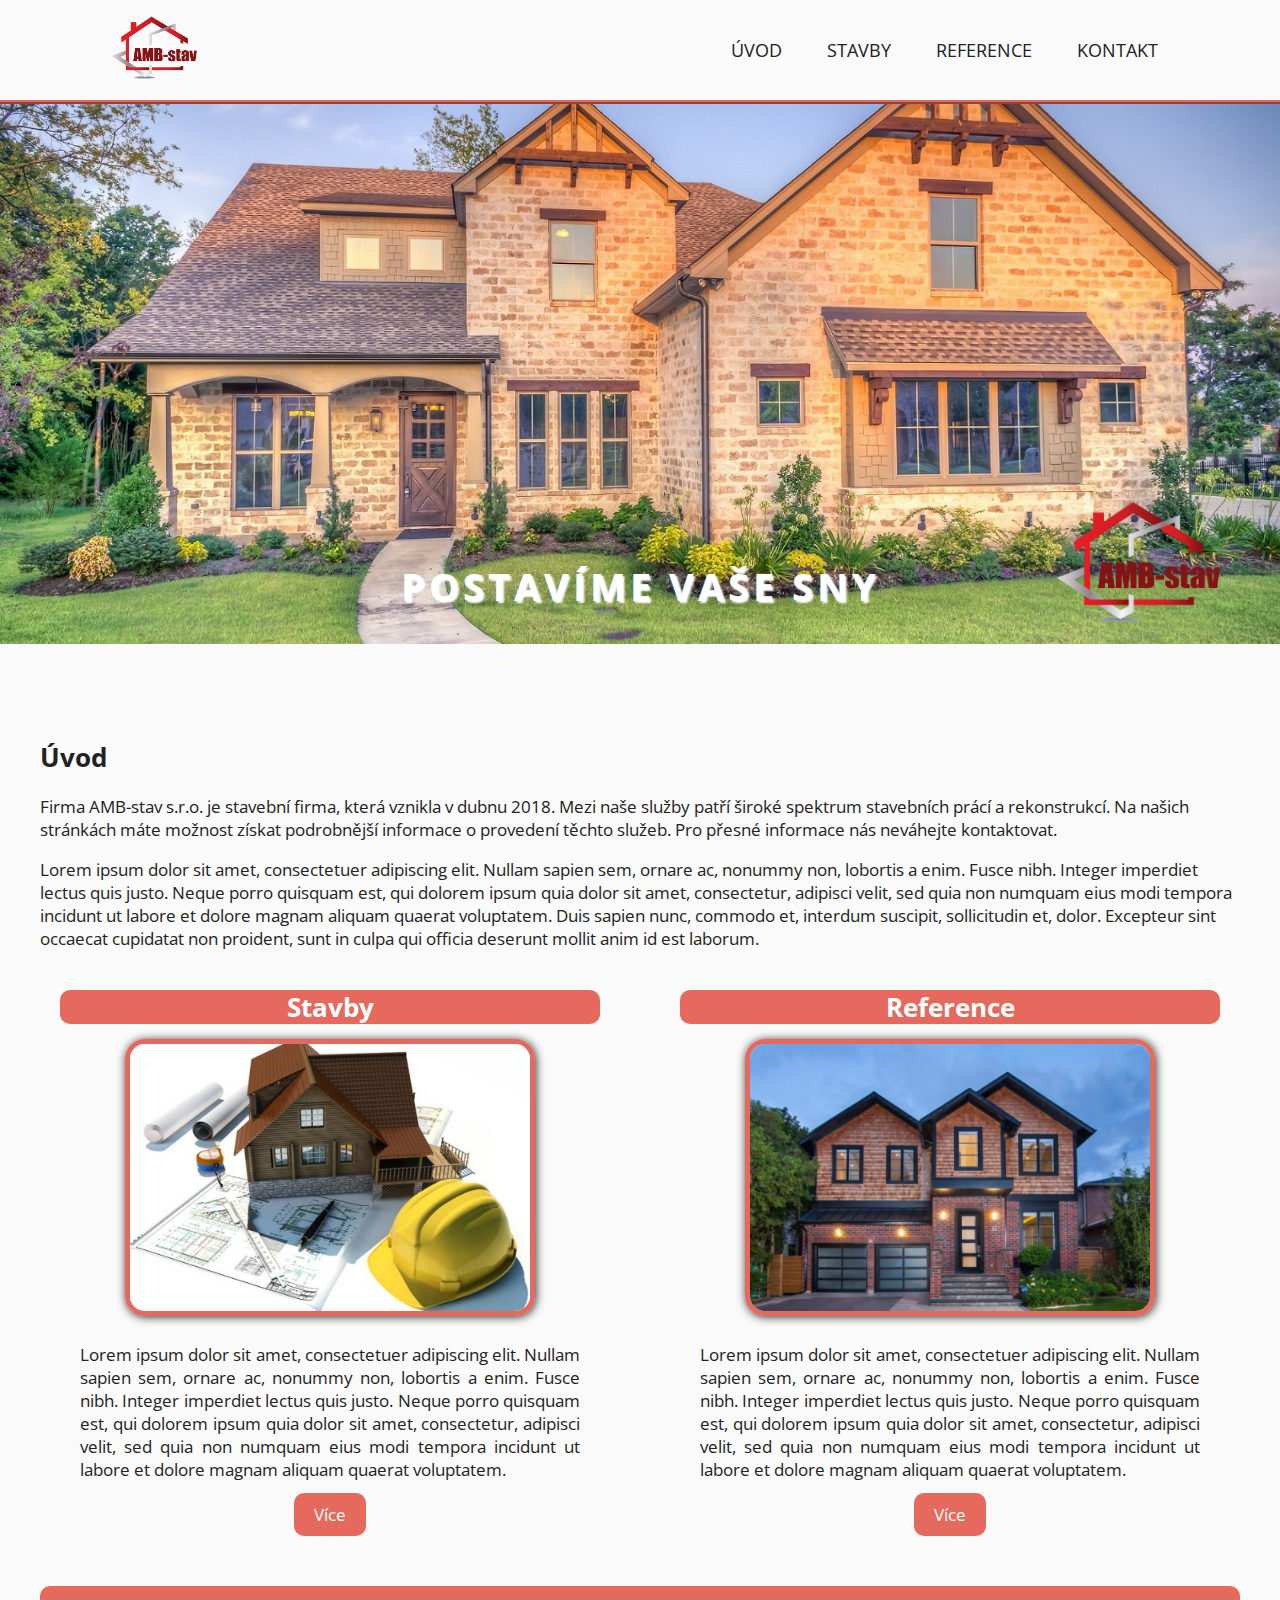
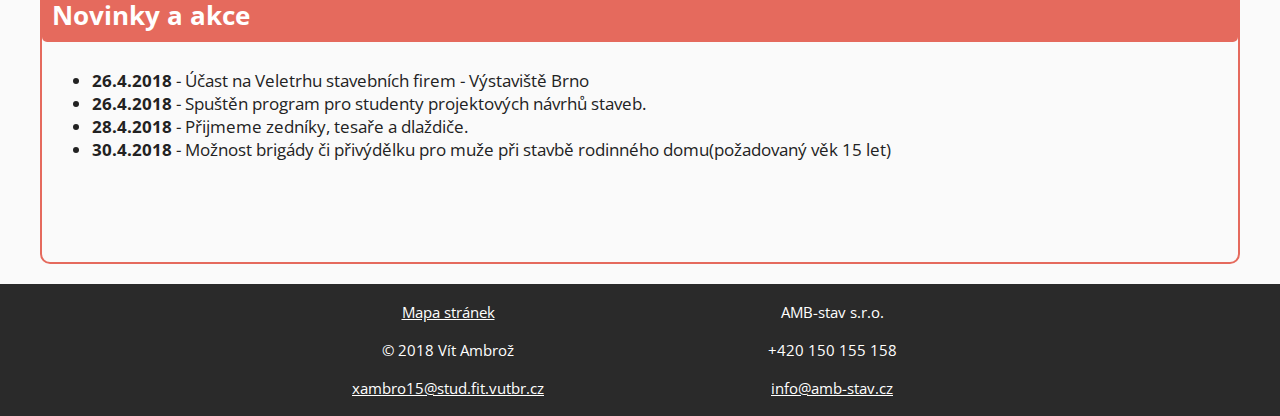
<file: proj2/index.html>
<!DOCTYPE html>
<html>
	<head>
		<meta charset="UTF-8">
		<meta name="description" content="Stavební firma AMB-stav s.r.o. Stavební a zednické práce.">
		<meta name="keywords" content="stavby, domy, byty, zahrady, rekonstrukce, AMB-stav">
		<meta name="author" content="Vít Ambrož">
		<link href="https://fonts.googleapis.com/css?family=Open+Sans" rel="stylesheet" type="text/css">
		<link rel="stylesheet" type="text/css" href="css/style.css">
		<script type="text/javascript" src="js/jquery-3.3.1.min.js"></script>
		<script type="text/javascript" src="js/main.js"></script>
		<title>AMB-stav | Úvod</title>
	</head>
	<body>
		<header>
			<a id="anchor-logo" href="http://www.stud.fit.vutbr.cz/~xambro15/index.html"><img id="header_logo" src="img/logo.png" alt="logo"></a>
			<nav>
				<ul>
					<li>
						<a href="index.html">ÚVOD</a>
					</li>
					<li class="dropdown">
						<a href="stavby.html">STAVBY</a>
						<div class="dropdown-content">
							<a href="stavby-domy.html">DOMY</a>
                            <a href="stavby-byty.html">BYTY</a>
                            <a href="stavby-zahrady.html">ZAHRADY</a>
						</div>
                    </li>
                    <li class="dropdown">
						<a href="reference.html">REFERENCE</a>
						<div class="dropdown-content">
                            <a href="reference-fotogalerie.html">FOTOGALERIE</a>
                            <a href="reference-sponzoring.html">SPONZORING</a>
						</div>
					</li>
					<li><a href="kontakt.html">KONTAKT</a></li>
				</ul>
			</nav>
		</header>
		<div id="image-header">
			<img id="home-image" src="img/header.jpg" alt="uvodni obrazek">
			<img id="home-logo" src="img/logo.png" alt="logo">
			<h2>POSTAVÍME VAŠE SNY</h2>
		</div>

		<div class="main">
			<h2>Úvod</h2>
			<p>Firma AMB-stav s.r.o. je stavební firma, která vznikla v dubnu 2018. Mezi naše služby patří široké spektrum stavebních prácí a rekonstrukcí. Na našich stránkách máte možnost získat podrobnější informace o provedení těchto služeb. Pro přesné informace nás neváhejte kontaktovat. </p>
			<p>Lorem ipsum dolor sit amet, consectetuer adipiscing elit. Nullam sapien sem, ornare ac, nonummy non, lobortis a enim. Fusce nibh. Integer imperdiet lectus quis justo. Neque porro quisquam est, qui dolorem ipsum quia dolor sit amet, consectetur, adipisci velit, sed quia non numquam eius modi tempora incidunt ut labore et dolore magnam aliquam quaerat voluptatem. Duis sapien nunc, commodo et, interdum suscipit, sollicitudin et, dolor. Excepteur sint occaecat cupidatat non proident, sunt in culpa qui officia deserunt mollit anim id est laborum. </p>
			
			<div class="home-main">
				<div class="home-block">
					<a href="stavby.html"><h2>Stavby</h2></a>
					<a href="stavby.html"><img src="img/stavby.jpg" alt="stavby"></a>
					<p>Lorem ipsum dolor sit amet, consectetuer adipiscing elit. Nullam sapien sem, ornare ac, nonummy non, lobortis a enim. Fusce nibh. Integer imperdiet lectus quis justo. Neque porro quisquam est, qui dolorem ipsum quia dolor sit amet, consectetur, adipisci velit, sed quia non numquam eius modi tempora incidunt ut labore et dolore magnam aliquam quaerat voluptatem.</p>
					<a href="stavby.html" class="button">Více</a>
				</div>
				<div class="space"></div>
				<div class="home-block">
					<a href="reference.html"><h2>Reference</h2></a>
					<a href="reference.html"><img src="img/reference.jpg" alt="reference"></a>
					<p>Lorem ipsum dolor sit amet, consectetuer adipiscing elit. Nullam sapien sem, ornare ac, nonummy non, lobortis a enim. Fusce nibh. Integer imperdiet lectus quis justo. Neque porro quisquam est, qui dolorem ipsum quia dolor sit amet, consectetur, adipisci velit, sed quia non numquam eius modi tempora incidunt ut labore et dolore magnam aliquam quaerat voluptatem.</p>
					<a href="reference.html" class="button">Více</a>
				</div>
			</div>
		
			<div id="news-box">
				<h2>Novinky a akce</h2>
				<div>
					<ul>
						<li><strong>26.4.2018</strong> - Účast na Veletrhu stavebních firem - Výstaviště Brno</li>
						<li><strong>26.4.2018</strong> - Spuštěn program pro studenty projektových návrhů staveb.</li>
						<li><strong>28.4.2018</strong> - Přijmeme zedníky, tesaře a dlaždiče.</li>
						<li><strong>30.4.2018</strong> - Možnost brigády či přivýdělku pro muže při stavbě rodinného domu(požadovaný věk 15 let)</li>
					</ul>
				</div>
			</div>
		</div>
		<footer>
			<div class="footer-container">
				<div class="footer-block">
					<p><a href="mapa.html">Mapa stránek</a></p>
					<p>&copy; 2018 Vít Ambrož</p>
					<p><a href="mailto:">xambro15@stud.fit.vutbr.cz</a></p>
				</div>
				<div class="footer-block">
					<p>AMB-stav s.r.o.</p>
					<p>+420 150 155 158</p>
					<p><a href="mailto:">info@amb-stav.cz</a></p>
				</div>
			</div>
		</footer>
	</body>
</html>
</file>
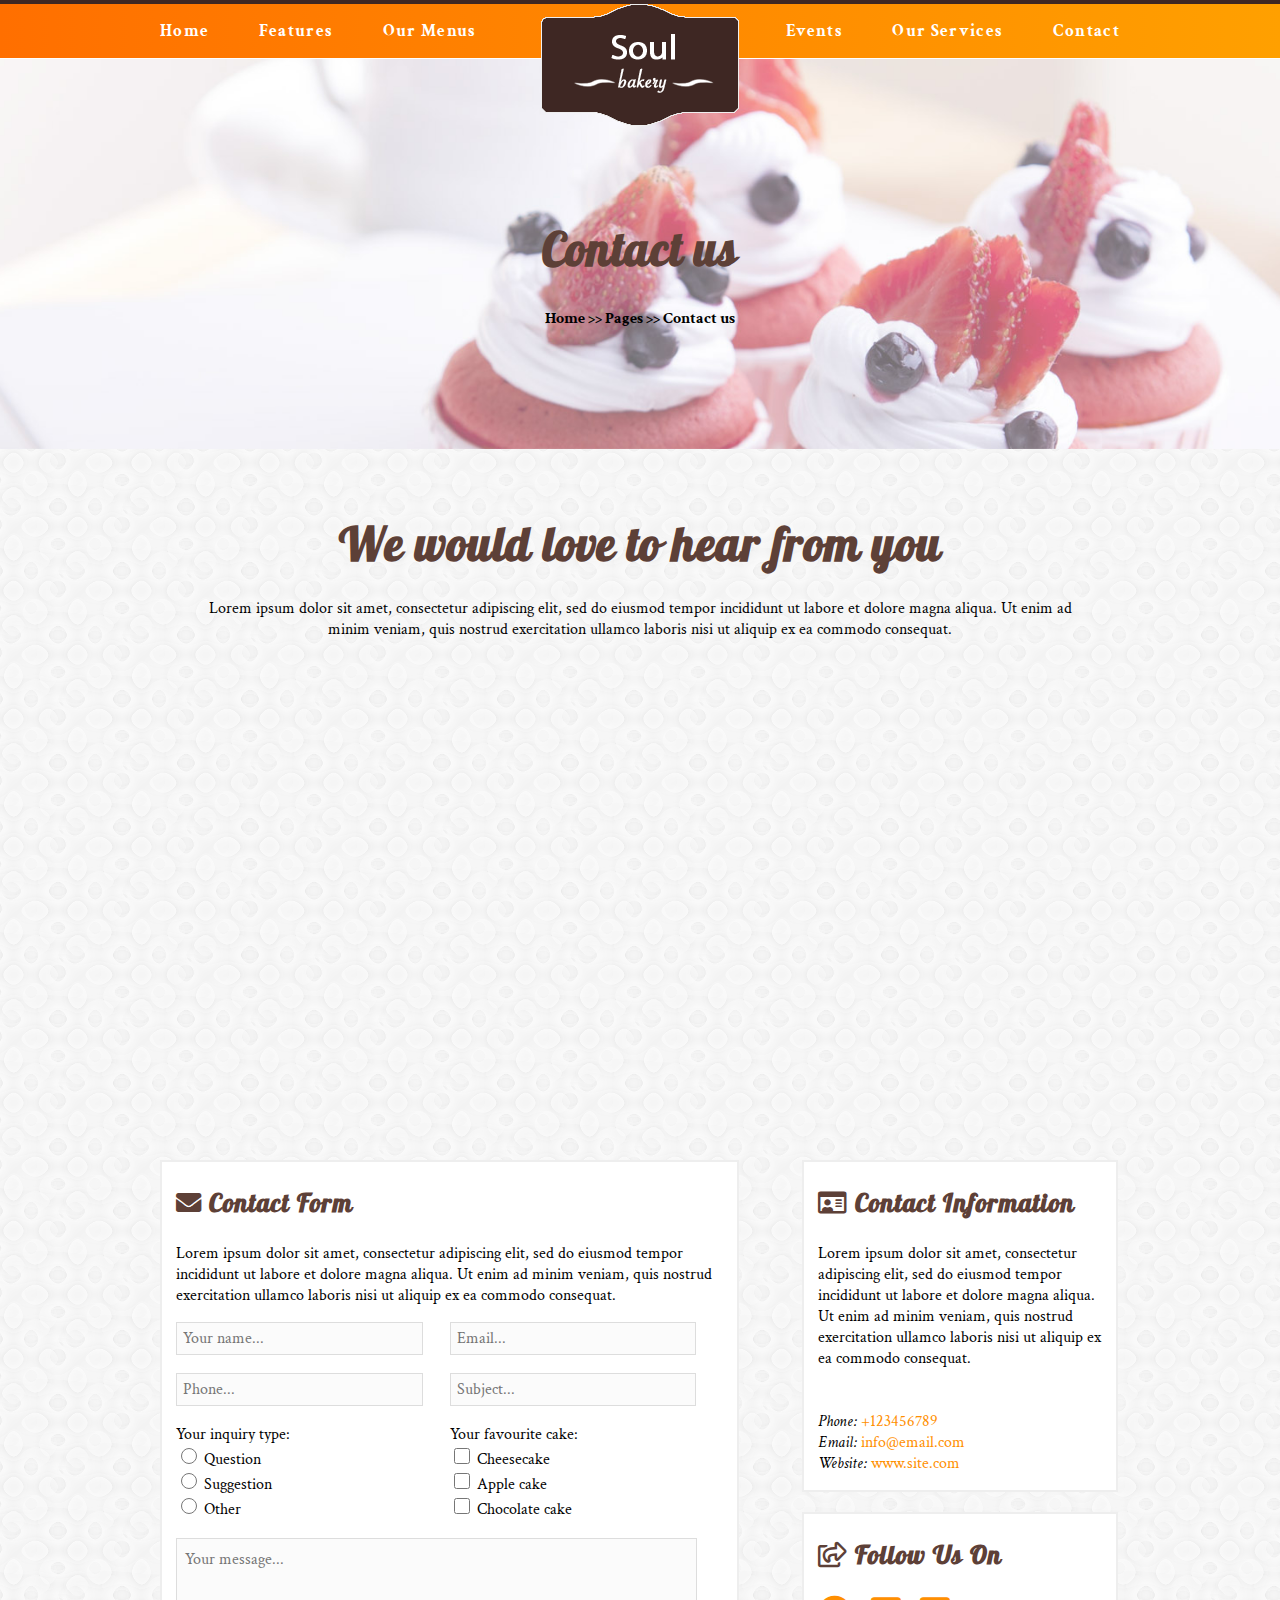
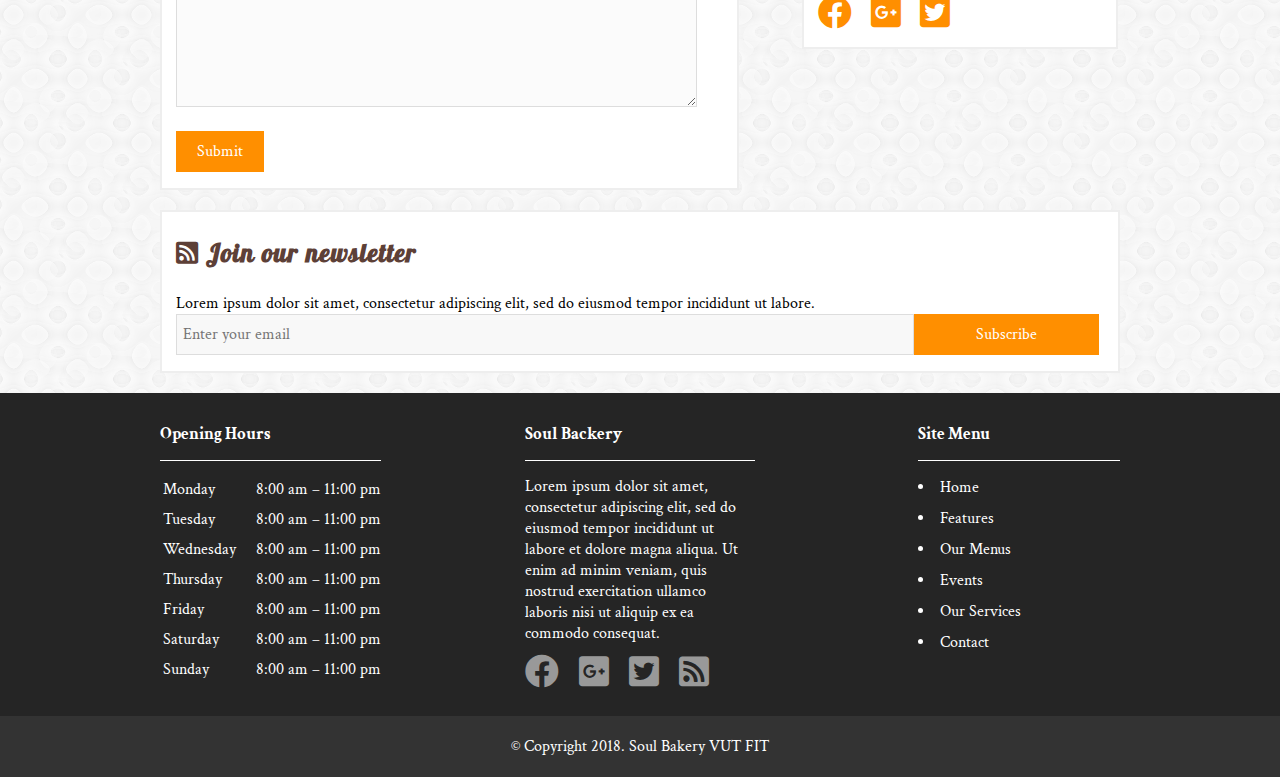
<file: proj1/itw1.html>
<!doctype html>
<html lang="en">
    <head>
        <meta charset="utf-8">
        <title>Soul Bakery</title>
        <!-- Stylovy predpis - projekt ITW1 -->
        <link rel="stylesheet" href="itw1.css">
        <!-- font-awesome pro ikony (třídy fas, far, fab, fa-*) -->
        <link href="https://use.fontawesome.com/releases/v5.0.8/css/all.css" rel="stylesheet">
		<!-- Použitý font 'Crimson Text' a 'Lobster' -->
        <link href="https://fonts.googleapis.com/css?family=Crimson+Text|Lobster" rel="stylesheet">
    </head>
    <body>
        <header>
            <nav id="navbar">
                <div class="menu">
                    <h1 class="logo"><a href="itw1.html"><span>Soul Bakery</span></a></h1>
                    <div class="menu-left">
                    	<ul> 
	                    	<li><a href="#">Home</a></li>
		                    <li><a href="#">Features</a></li>
		                    <li><a href="#">Our Menus</a></li>
						</ul>
                    </div>
                    <div class="menu-right">
                    	<ul> 
	                    	<li><a href="#">Events</a></li>
		                    <li><a href="#">Our Services</a></li>
		                    <li><a href="#">Contact</a></li>
		                </ul>
                    </div> 
                </div>
            </nav>
            <section id="page-title">
                <h1>Contact us</h1>
                <p class="breadcrumb">
                    Home >> Pages >> Contact us
                </p>
            </section>
        </header>
        <div id="main">
            <div class="main-text row">
                <h1>We would love to hear from you</h1>
                <p>Lorem ipsum dolor sit amet, consectetur adipiscing elit, sed do eiusmod tempor incididunt ut labore et dolore magna aliqua. Ut enim ad minim veniam, quis nostrud exercitation ullamco laboris nisi ut aliquip ex ea commodo consequat.</p>
            </div>
            <div class="main-map row">
                <iframe src="https://www.google.com/maps/embed?pb=!1m18!1m12!1m3!1d2605.6299855086822!2d16.594932815687446!3d49.22654397932527!2m3!1f0!2f0!3f0!3m2!1i1024!2i768!4f13.1!3m3!1m2!1s0x0%3A0xbfcf161b01a48b0d!2zVnlzb2vDqSB1xI1lbsOtIHRlY2huaWNrw6kgQnJubyAtIEZha3VsdGEgaW5mb3JtYcSNbsOtY2ggdGVjaG5vbG9nacOt!5e0!3m2!1scs!2scz!4v1520419475516" frameborder="0" style="border:0; width: 100%; height: 450px" allowfullscreen></iframe>
            </div>
            <div class="contacts row">
                <div class="form box">
                    <h2><i class="fas fa-envelope"></i> Contact Form</h2>
                    <p>Lorem ipsum dolor sit amet, consectetur adipiscing elit, sed do eiusmod tempor incididunt ut labore et dolore magna aliqua. Ut enim ad minim veniam, quis nostrud exercitation ullamco laboris nisi ut aliquip ex ea commodo consequat.</p>
                    <div class="row">
                        <div class="left">
                            <input type="text" placeholder="Your name..." name="">
                        </div>
                        <div class="right">
                            <input type="email" placeholder="Email..." name="">
                        </div>
                    </div>
                    <div class="row">
                        <div class="left">
                            <input type="text" placeholder="Phone..." name="">
                        </div>
                        <div class="right">
                            <input type="email" placeholder="Subject..." name="">
                        </div>
                    </div>
                    <div class="row">
                        <div class="left">
                            <label>Your inquiry type:<br>
                                <input type="radio" name="type" value="question"> Question<br>
                                <input type="radio" name="type" value="suggestion"> Suggestion<br>
                                <input type="radio" name="type" value="other"> Other
                            </label>
                        </div>
                        <div class="right">
                            <label>Your favourite cake:<br>
                                <input type="checkbox" name="cake" value="chese"> Cheesecake<br>
                                <input type="checkbox" name="cake" value="apple"> Apple cake<br>
                                <input type="checkbox" name="cake" value="chocolate"> Chocolate cake
                            </label>
                        </div>
                    </div>
                    <div class="row">
                        <textarea rows="7" class="textarea" placeholder="Your message..." name=""></textarea>
                    </div>
                    <div class="row bottom-row">
                        <button class="submit" type="submit">Submit</button>
                    </div>
                </div>
                <div class="info">
                    <div class="box">
                        <h2><i class="far fa-id-card"></i> Contact Information</h2>
                        <p>Lorem ipsum dolor sit amet, consectetur adipiscing elit, sed do eiusmod tempor incididunt ut labore et dolore magna aliqua. Ut enim ad minim veniam, quis nostrud exercitation ullamco laboris nisi ut aliquip ex ea commodo consequat.</p>
                        <br></br>
                        <p>
                            <i>Phone:</i> <a href="tel: +123456789">+123456789</a><br>
                            <i>Email:</i> <a href="mailto: info@email.com">info@email.com</a><br>
                            <i>Website:</i> <a target="_blank" href="http://www.site.com">www.site.com</a><br>
                        </p>
                    </div>
                    <div class="box">
                        <h2><i class="far fa-share-square"></i> Follow Us On</h2>
                        <div class="sidebar-social social">
                            <a href="#"><i class="fab fa-facebook"></i></a>
                            <a href="#"><i class="fab fa-google-plus-square"></i></a>
                            <a href="#"><i class="fab fa-twitter-square"></i></a>
                        </div>
                    </div>
                </div>
            </div>
            <div class="newsletter box row">
                <h2><i class="fas fa-rss-square"></i> Join our newsletter</h2>
                <p>Lorem ipsum dolor sit amet, consectetur adipiscing elit, sed do eiusmod tempor incididunt ut labore.</p>
                <p>
                    <input type="text" placeholder="Enter your email" name="">
                    <button class="submit">Subscribe</button>
                </p>
            </div>
        </div>
        <footer id="footer">
            <div class="main">
                <div class="hours">
                	<div class="inner">
	                    <div class="footer-title">
	                        Opening Hours
	                    </div>
	                    <div class="footer-content">
	                        <table>
	                            <tr>
	                                <td>Monday</td><td>8:00 am &ndash; 11:00 pm</td>
	                            </tr>
	                            <tr>
	                                <td>Tuesday</td><td>8:00 am &ndash; 11:00 pm</td>
	                            </tr>
	                            <tr>
	                                <td>Wednesday</td><td>8:00 am &ndash; 11:00 pm</td>
	                            </tr>
	                            <tr>
	                                <td>Thursday</td><td>8:00 am &ndash; 11:00 pm</td>
	                            </tr>
	                            <tr>
	                                <td>Friday</td><td>8:00 am &ndash; 11:00 pm</td>
	                            </tr>
	                            <tr>
	                                <td>Saturday</td><td>8:00 am &ndash; 11:00 pm</td>
	                            </tr>
	                            <tr>
	                                <td>Sunday</td><td>8:00 am &ndash; 11:00 pm</td>
	                            </tr>
	                        </table>
	                    </div>
                	</div>
                </div>
                <div class="about">
                	<div class="inner">
                        <div class="footer-title">
                            Soul Backery
                        </div>
                        <div class="footer-content">
                            <p>Lorem ipsum dolor sit amet, consectetur adipiscing elit, sed do eiusmod tempor incididunt ut labore et dolore magna aliqua. Ut enim ad minim veniam, quis nostrud exercitation ullamco laboris nisi ut aliquip ex ea commodo consequat.</p>
                            <p class="social">
                                <i class="fab fa-facebook"></i>
                                <i class="fab fa-google-plus-square"></i>
                                <i class="fab fa-twitter-square"></i>
                                <i class="fas fa-rss-square"></i>
                            </p>
                        </div>
                	</div>
                </div>
                <div class="menu">
                	<div class="inner">
                		<div class="footer-title">
	                        Site Menu
	                    </div>
	                    <div class="footer-content">
	                        <ul>
	                            <li><a href="#">Home</a></li>
	                            <li><a href="#">Features</a></li>
	                            <li><a href="#">Our Menus</a></li>
	                            <li><a href="#">Events</a></li>
	                            <li><a href="#">Our Services</a></li>
	                            <li><a href="#">Contact</a></li>
	                        </ul>
	                    </div>
                	</div>
                    
                </div>
            </div>
	        <div id="copyright">
                <p>&copy; Copyright 2018. Soul Bakery VUT FIT</p>
	        </div>
        </footer>
    </body>
</html>
</file>
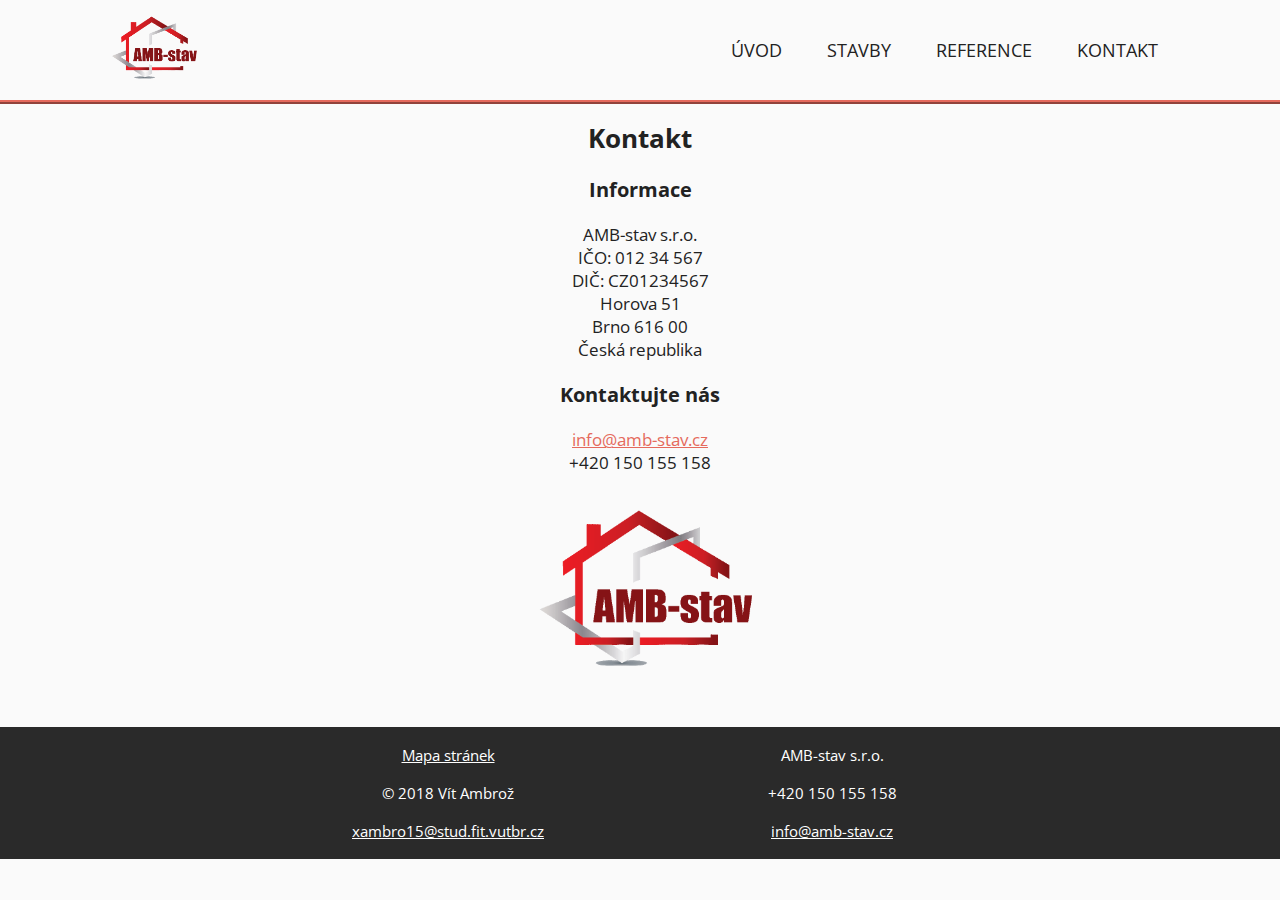
<file: proj2/kontakt.html>
<!DOCTYPE html>
<html>
    <head>
        <meta charset="UTF-8">
        <meta name="description" content="Stavební firma AMB-stav s.r.o. Stavební a zednické práce.">
        <meta name="keywords" content="stavby, domy, byty, zahrady, rekonstrukce, AMB-stav">
        <meta name="author" content="Vít Ambrož">
        <link href="https://fonts.googleapis.com/css?family=Open+Sans" rel="stylesheet" type="text/css">
        <link rel="stylesheet" type="text/css" href="css/style.css">
        <script type="text/javascript" src="js/jquery-3.3.1.min.js"></script>
        <script type="text/javascript" src="js/main.js"></script>
        <title>AMB-stav | Kontakt</title>
    </head>
    <body>
        <header>
            <a id="anchor-logo" href="http://www.stud.fit.vutbr.cz/~xambro15/index.html"><img id="header_logo" src="img/logo.png" alt="logo"></a>
            <nav>
                <ul>
                    <li>
                        <a href="index.html">ÚVOD</a>
                    </li>
                    <li class="dropdown">
                        <a href="stavby.html">STAVBY</a>
                        <div class="dropdown-content">
                            <a href="stavby-domy.html">DOMY</a>
                            <a href="stavby-byty.html">BYTY</a>
                            <a href="stavby-zahrady.html">ZAHRADY</a>
                        </div>
                    </li>
                    <li class="dropdown">
                        <a href="reference.html">REFERENCE</a>
                        <div class="dropdown-content">
                            <a href="reference-fotogalerie.html">FOTOGALERIE</a>
                            <a href="reference-sponzoring.html">SPONZORING</a>
                        </div>
                    </li>
                    <li><a href="kontakt.html">KONTAKT</a></li>
                </ul>
            </nav>
        </header>
		<div class="main main-top contact">

			<h2>Kontakt</h2>

			<h3>Informace</h3>
			<div>
                AMB-stav s.r.o.<br>
                IČO: 012 34 567<br>
                DIČ: CZ01234567<br>
                Horova 51<br>
                Brno 616 00<br>
                Česká republika
            </div>
			
            <h3>Kontaktujte nás</h3>
            <div>
				<a id="contact-email" href="mailto:">info@amb-stav.cz</a><br> 
				+420 150 155 158<br>
            </div>
            <img id="contact-logo" src="img/logo.png" alt="logo">

        </div>
		<footer>
            <div class="footer-container">
                <div class="footer-block">
                    <p><a href="mapa.html">Mapa stránek</a></p>
                    <p>&copy; 2018 Vít Ambrož</p>
                    <p><a href="mailto:">xambro15@stud.fit.vutbr.cz</a></p>
                </div>
                <div class="footer-block">
                    <p>AMB-stav s.r.o.</p>
                    <p>+420 150 155 158</p>
                    <p><a href="mailto:">info@amb-stav.cz</a></p>
                </div>
            </div>
        </footer>
    </body>
</html>
</file>
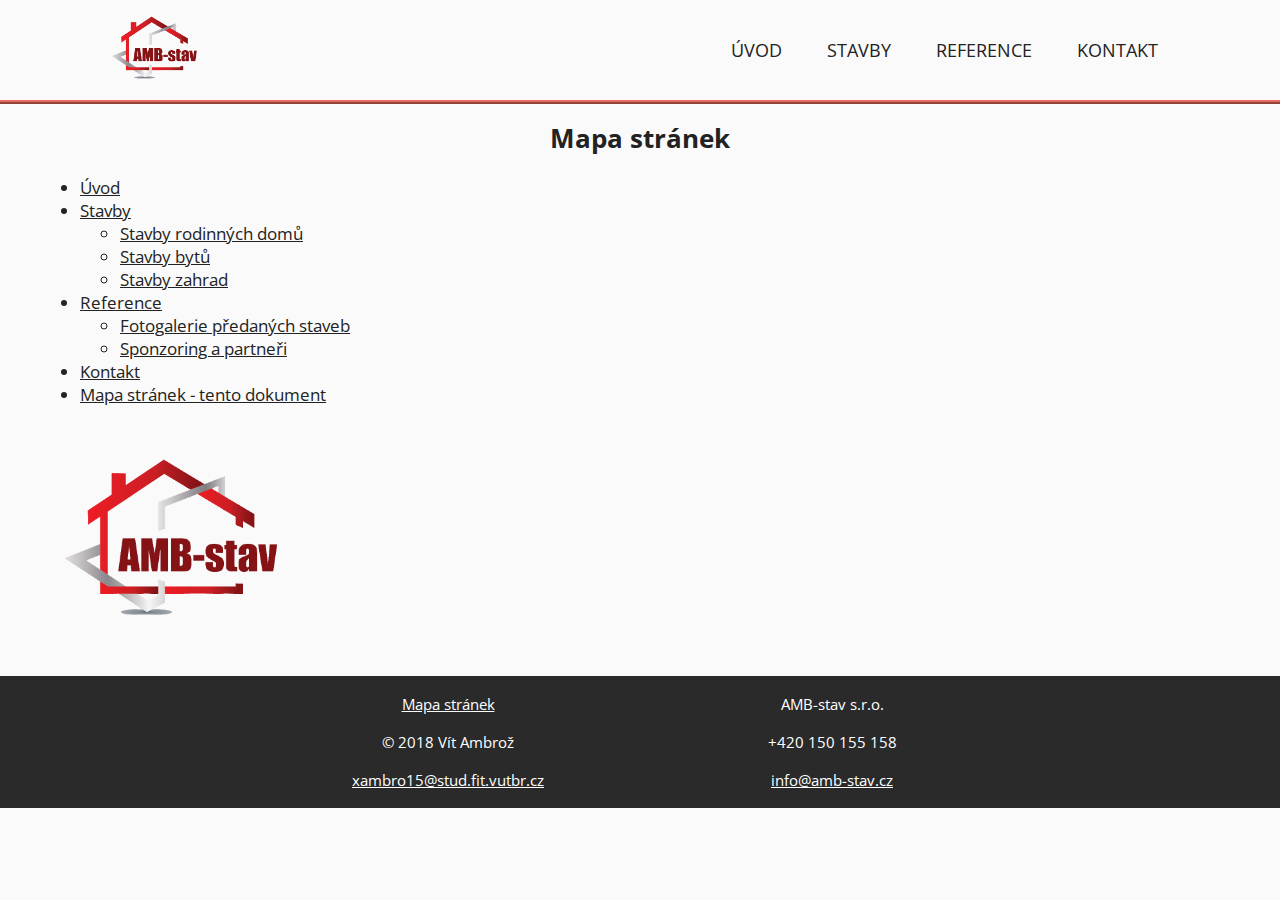
<file: proj2/mapa.html>
<!DOCTYPE html>
<html>
    <head>
        <meta charset="UTF-8">
        <meta name="description" content="Stavební firma AMB-stav s.r.o. Stavební a zednické práce.">
        <meta name="keywords" content="stavby, domy, byty, zahrady, rekonstrukce, AMB-stav">
        <meta name="author" content="Vít Ambrož">
        <link href="https://fonts.googleapis.com/css?family=Open+Sans" rel="stylesheet" type="text/css">
        <link rel="stylesheet" type="text/css" href="css/style.css">
        <script type="text/javascript" src="js/jquery-3.3.1.min.js"></script>
        <script type="text/javascript" src="js/main.js"></script>
        <title>AMB-stav | Mapa</title>
    </head>
    <body>
        <header>
            <a id="anchor-logo" href="http://www.stud.fit.vutbr.cz/~xambro15/index.html"><img id="header_logo" src="img/logo.png" alt="logo"></a>
            <nav>
                <ul>
                    <li>
                        <a href="index.html">ÚVOD</a>
                    </li>
                    <li class="dropdown">
                        <a href="stavby.html">STAVBY</a>
                        <div class="dropdown-content">
                            <a href="stavby-domy.html">DOMY</a>
                            <a href="stavby-byty.html">BYTY</a>
                            <a href="stavby-zahrady.html">ZAHRADY</a>
                        </div>
                    </li>
                    <li class="dropdown">
                        <a href="reference.html">REFERENCE</a>
                        <div class="dropdown-content">
                            <a href="reference-fotogalerie.html">FOTOGALERIE</a>
                            <a href="reference-sponzoring.html">SPONZORING</a>
                        </div>
                    </li>
                    <li><a href="kontakt.html">KONTAKT</a></li>
                </ul>
            </nav>
        </header>
		<div id="map" class="main main-top">
			<h2>Mapa stránek</h2>
			<ul>
				<li><a href="index.html">Úvod</a></li>
				<li>
					<a href="stavby.html">Stavby</a>
					<ul>
						<li><a href="stavby-domy.html">Stavby rodinných domů</a></li>
                        <li><a href="stavby-byty.html">Stavby bytů</a></li>
                        <li><a href="stavby-zahrady.html">Stavby zahrad</a></li>
					</ul>
				</li>
				<li>
					<a href="reference.html">Reference</a>
					<ul>
						<li><a href="reference-fotogalerie.html">Fotogalerie předaných staveb</a></li>
						<li><a href="reference-sponzoring.html">Sponzoring a partneři</a></li>
					</ul>
				</li>
				<li><a href="kontakt.html">Kontakt</a></li>
				<li><a href="mapa.html">Mapa stránek - tento dokument</a></li>
            </ul>
            <img id="contact-logo" src="img/logo.png" alt="logo">
        </div>

		<footer>
            <div class="footer-container">
                <div class="footer-block">
                    <p><a href="mapa.html">Mapa stránek</a></p>
                    <p>&copy; 2018 Vít Ambrož</p>
                    <p><a href="mailto:">xambro15@stud.fit.vutbr.cz</a></p>
                </div>
                <div class="footer-block">
                    <p>AMB-stav s.r.o.</p>
                    <p>+420 150 155 158</p>
                    <p><a href="mailto:">info@amb-stav.cz</a></p>
                </div>
            </div>
        </footer>
    </body>
</html>
</file>
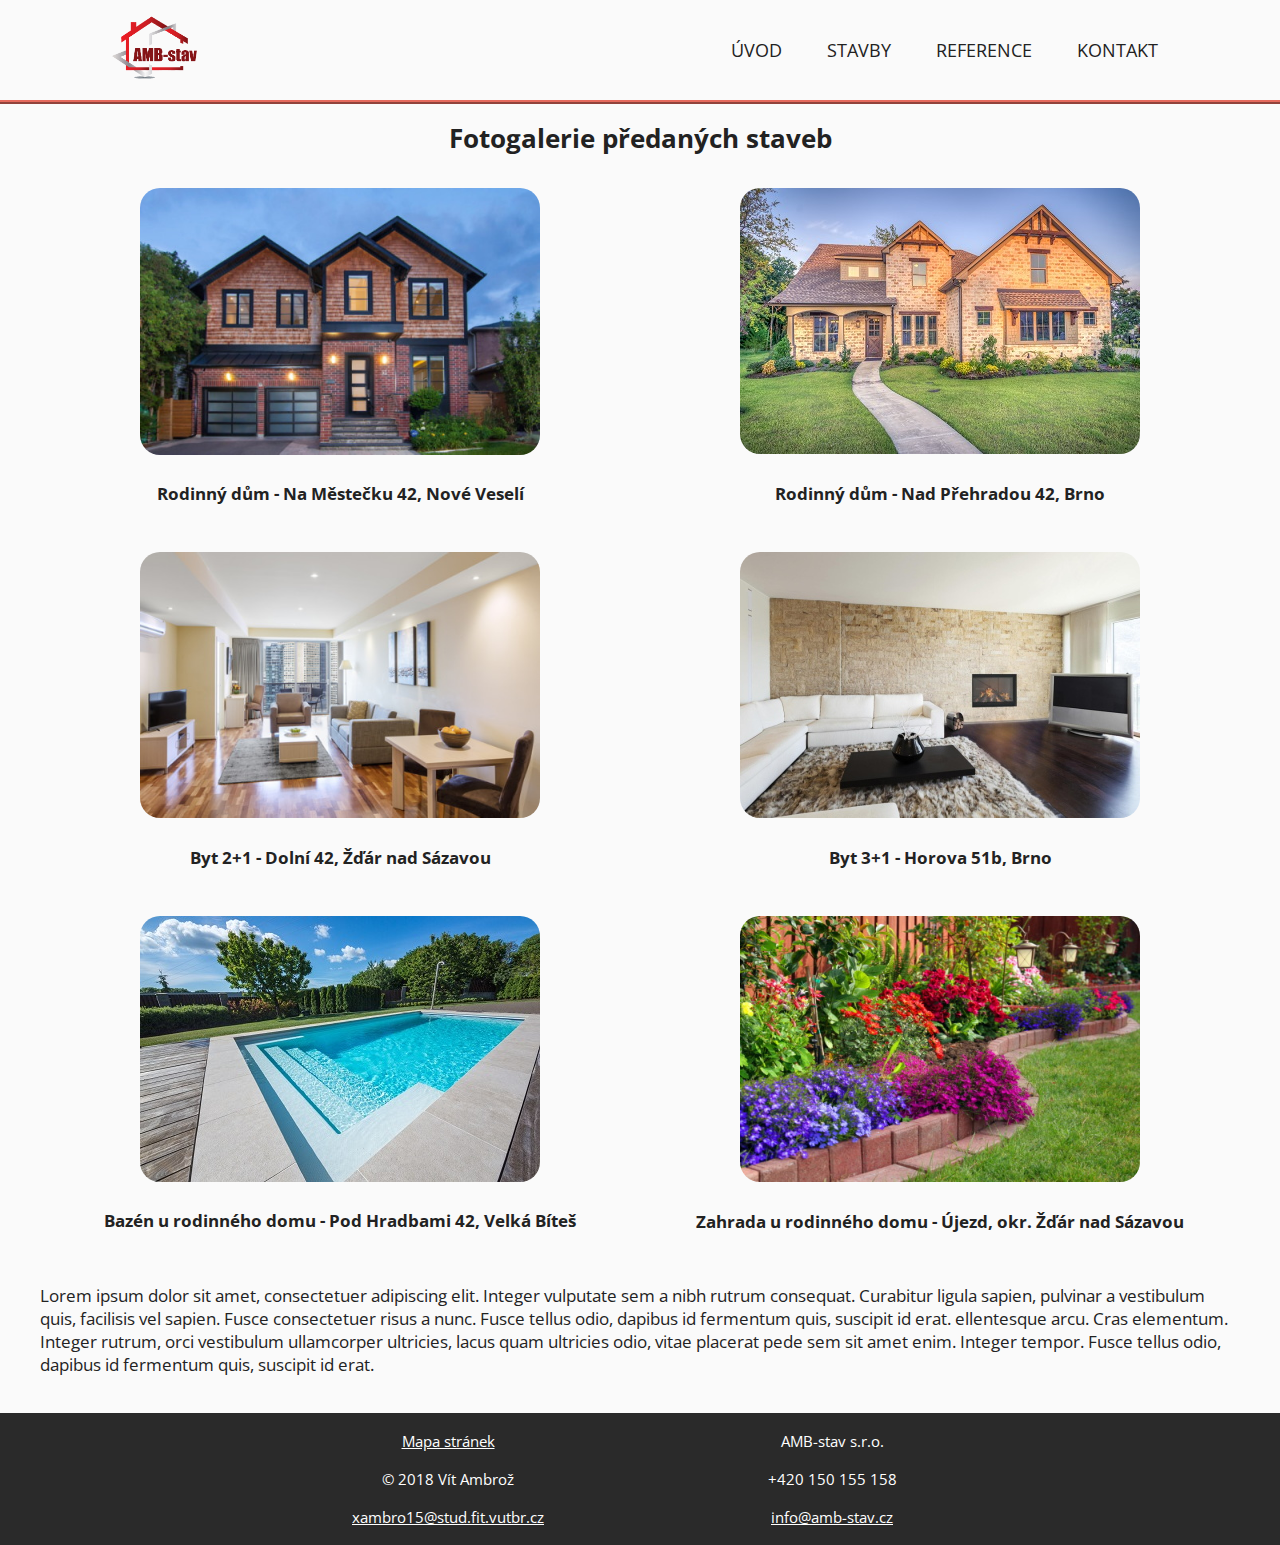
<file: proj2/reference-fotogalerie.html>
<!DOCTYPE html>
<html>
    <head>
        <meta charset="UTF-8">
        <meta name="description" content="Stavební firma AMB-stav s.r.o. Stavební a zednické práce.">
        <meta name="keywords" content="stavby, domy, byty, zahrady, rekonstrukce, AMB-stav">
        <meta name="author" content="Vít Ambrož">
        <link href="https://fonts.googleapis.com/css?family=Open+Sans" rel="stylesheet" type="text/css">
        <link rel="stylesheet" type="text/css" href="css/style.css">
        <script type="text/javascript" src="js/jquery-3.3.1.min.js"></script>
        <script type="text/javascript" src="js/main.js"></script>
        <title>AMB-stav | Fotogalerie</title>
    </head>
    <body>
        <header>
            <a id="anchor-logo" href="http://www.stud.fit.vutbr.cz/~xambro15/index.html"><img id="header_logo" src="img/logo.png" alt="logo"></a>
            <nav>
                <ul>
                    <li>
                        <a href="index.html">ÚVOD</a>
                    </li>
                    <li class="dropdown">
                        <a href="stavby.html">STAVBY</a>
                        <div class="dropdown-content">
                            <a href="stavby-domy.html">DOMY</a>
                            <a href="stavby-byty.html">BYTY</a>
                            <a href="stavby-zahrady.html">ZAHRADY</a>
                        </div>
                    </li>
                    <li class="dropdown">
                        <a href="reference.html">REFERENCE</a>
                        <div class="dropdown-content">
                            <a href="reference-fotogalerie.html">FOTOGALERIE</a>
                            <a href="reference-sponzoring.html">SPONZORING</a>
                        </div>
                    </li>
                    <li><a href="kontakt.html">KONTAKT</a></li>
                </ul>
            </nav>
        </header>

		<div class="main main-top">
			<h2>Fotogalerie předaných staveb</h2>
            <div class="general-section">
                <div class="cols2 item-image">
                    <img src="img/reference.jpg" alt="dum">
                    <h4>Rodinný dům - Na Městečku 42, Nové Veselí</h4>
                </div>
                <div class="cols2 item-image">
                    <img src="img/header-small.jpg" alt="dum">
                    <h4>Rodinný dům - Nad Přehradou 42, Brno</h4>
                </div>
            </div>
            <div class="general-section">
                <div class="cols2 item-image">
                    <img src="img/flat.jpg" alt="byt">
                    <h4>Byt 2+1 - Dolní 42, Žďár nad Sázavou</h4>
                </div>
                <div class="cols2 item-image">
                    <img src="img/flat2.jpg" alt="byt">
                    <h4>Byt 3+1 - Horova 51b, Brno</h4>        
                </div>
            </div>
            <div class="general-section">
                <div class="cols2 item-image">
                    <img src="img/bazen.jpg" alt="byt">
                    <h4>Bazén u rodinného domu - Pod Hradbami 42, Velká Bíteš</h4>
                </div>
                <div class="cols2 item-image">
                    <img src="img/garden.jpg" alt="zahrada">
                    <h4>Zahrada u rodinného domu - Újezd, okr. Žďár nad Sázavou</h4>        
                </div>
            </div>

            <p>Lorem ipsum dolor sit amet, consectetuer adipiscing elit. Integer vulputate sem a nibh rutrum consequat. Curabitur ligula sapien, pulvinar a vestibulum quis, facilisis vel sapien. Fusce consectetuer risus a nunc. Fusce tellus odio, dapibus id fermentum quis, suscipit id erat. ellentesque arcu. Cras elementum. Integer rutrum, orci vestibulum ullamcorper ultricies, lacus quam ultricies odio, vitae placerat pede sem sit amet enim. Integer tempor. Fusce tellus odio, dapibus id fermentum quis, suscipit id erat.</p>
        </div>

		<footer>
            <div class="footer-container">
                <div class="footer-block">
                    <p><a href="mapa.html">Mapa stránek</a></p>
                    <p>&copy; 2018 Vít Ambrož</p>
                    <p><a href="mailto:">xambro15@stud.fit.vutbr.cz</a></p>
                </div>
                <div class="footer-block">
                    <p>AMB-stav s.r.o.</p>
                    <p>+420 150 155 158</p>
                    <p><a href="mailto:">info@amb-stav.cz</a></p>
                </div>
            </div>
        </footer>
    </body>
</html>
</file>
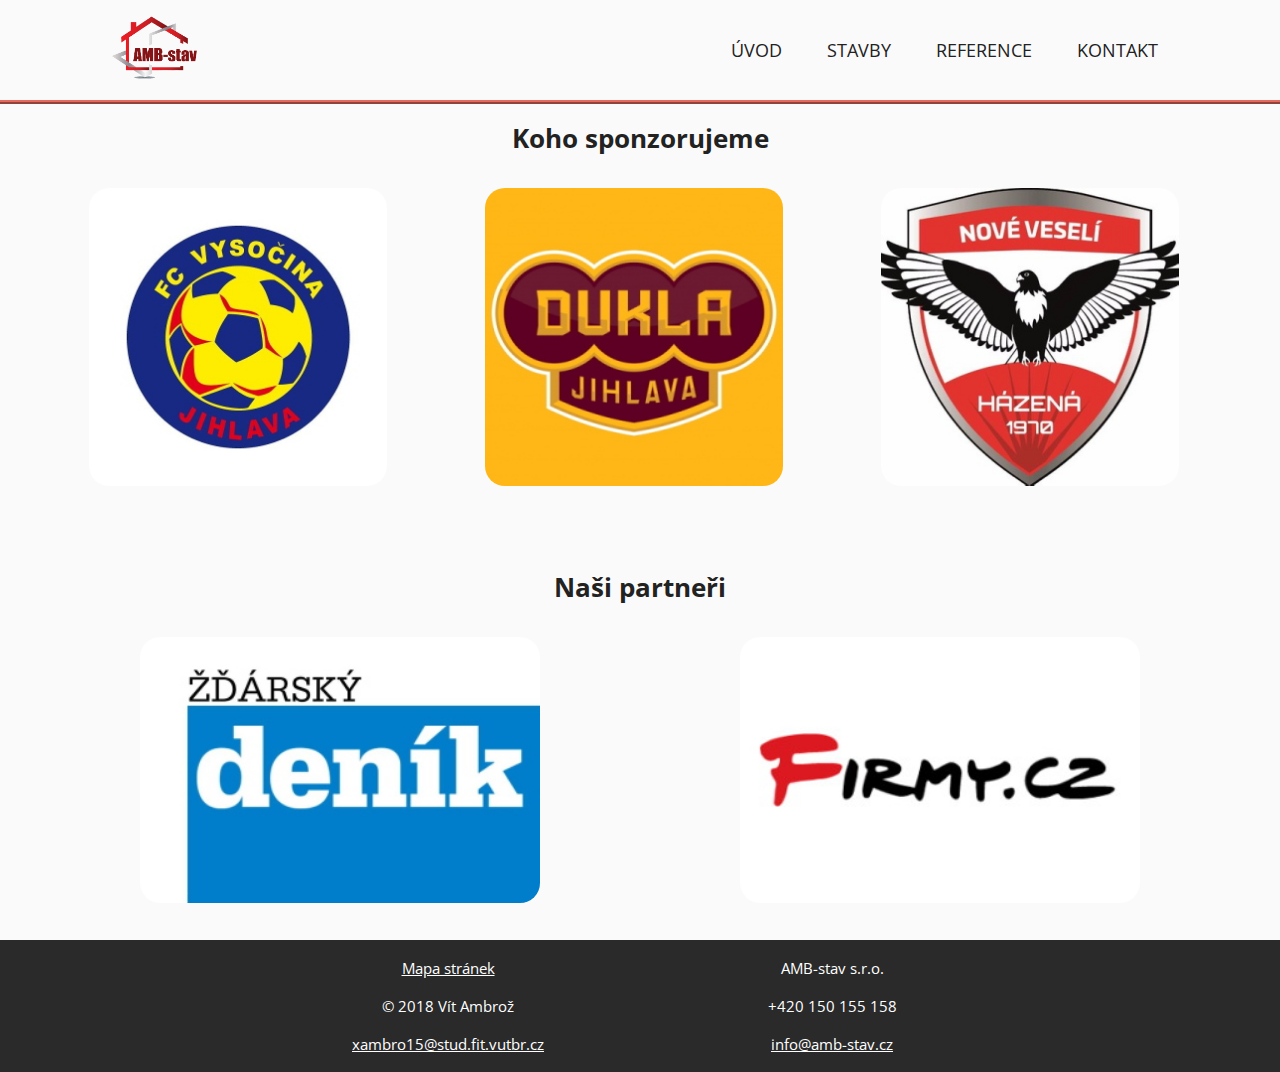
<file: proj2/reference-sponzoring.html>
<!DOCTYPE html>
<html>
    <head>
        <meta charset="UTF-8">
        <meta name="description" content="Stavební firma AMB-stav s.r.o. Stavební a zednické práce.">
        <meta name="keywords" content="stavby, domy, byty, zahrady, rekonstrukce, AMB-stav">
        <meta name="author" content="Vít Ambrož">
        <link href="https://fonts.googleapis.com/css?family=Open+Sans" rel="stylesheet" type="text/css">
        <link rel="stylesheet" type="text/css" href="css/style.css">
        <script type="text/javascript" src="js/jquery-3.3.1.min.js"></script>
        <script type="text/javascript" src="js/main.js"></script>
        <title>AMB-stav | Sponzoring</title>
    </head>
    <body>
        <header>
            <a id="anchor-logo" href="http://www.stud.fit.vutbr.cz/~xambro15/index.html"><img id="header_logo" src="img/logo.png" alt="logo"></a>
            <nav>
                <ul>
                    <li>
                        <a href="index.html">ÚVOD</a>
                    </li>
                    <li class="dropdown">
                        <a href="stavby.html">STAVBY</a>
                        <div class="dropdown-content">
                            <a href="stavby-domy.html">DOMY</a>
                            <a href="stavby-byty.html">BYTY</a>
                            <a href="stavby-zahrady.html">ZAHRADY</a>
                        </div>
                    </li>
                    <li class="dropdown">
                        <a href="reference.html">REFERENCE</a>
                        <div class="dropdown-content">
                            <a href="reference-fotogalerie.html">FOTOGALERIE</a>
                            <a href="reference-sponzoring.html">SPONZORING</a>
                        </div>
                    </li>
                    <li><a href="kontakt.html">KONTAKT</a></li>
                </ul>
            </nav>
        </header>

		<div class="main main-top">
			<h2>Koho sponzorujeme</h2>
			<div class="general-section">
                <div class="cols3 item-image">
                    <img src="img/vysocina-jihlava.jpg" alt="vysocina-jihlava">
                </div>
                <div class="cols3 item-image">
                    <img src="img/dukla_jihlava.jpg" alt="dukla-jihlava">
                </div>
                <div class="cols3 item-image">
                    <img src="img/hazena-logo.jpg" alt="hazena-veseli">    
                </div>
            </div>
            <br><br>
            <h2>Naši partneři</h2>
			<div class="general-section">
                <div class="cols2 item-image">
                    <img src="img/zdarsky-denik.jpg" alt="vysocina-jihlava">
                </div>
                <div class="cols2 item-image">
                    <img src="img/firmycz.jpg" alt="dukla-jihlava">
                </div>
            </div>
        </div>

		<footer>
            <div class="footer-container">
                <div class="footer-block">
                    <p><a href="mapa.html">Mapa stránek</a></p>
                    <p>&copy; 2018 Vít Ambrož</p>
                    <p><a href="mailto:">xambro15@stud.fit.vutbr.cz</a></p>
                </div>
                <div class="footer-block">
                    <p>AMB-stav s.r.o.</p>
                    <p>+420 150 155 158</p>
                    <p><a href="mailto:">info@amb-stav.cz</a></p>
                </div>
            </div>
        </footer>
    </body>
</html>
</file>
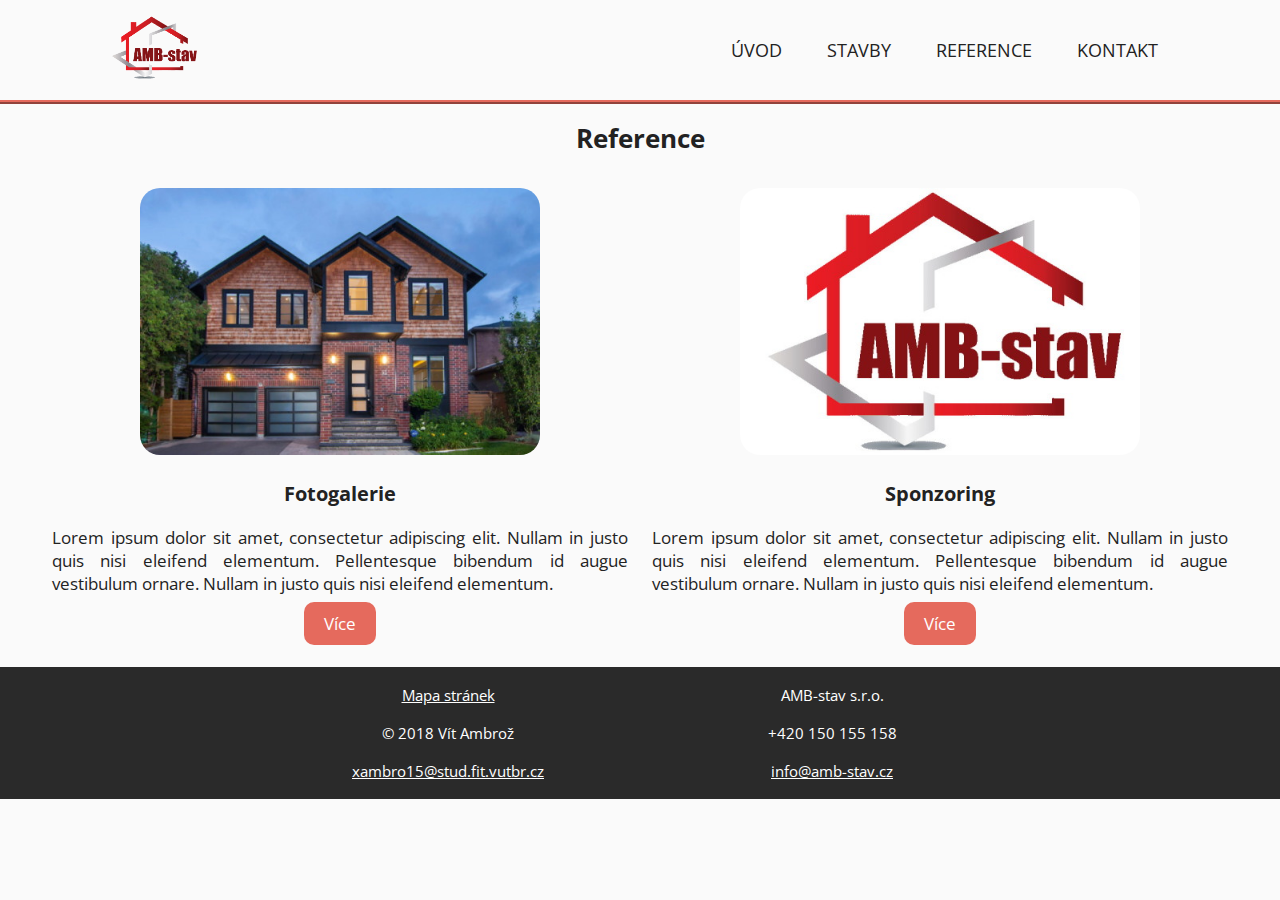
<file: proj2/reference.html>
<!DOCTYPE html>
<html>
	<head>
		<meta charset="UTF-8">
		<meta name="description" content="Stavební firma AMB-stav s.r.o. Stavební a zednické práce.">
		<meta name="keywords" content="stavby, domy, byty, zahrady, rekonstrukce, AMB-stav">
		<meta name="author" content="Vít Ambrož">
		<link href="https://fonts.googleapis.com/css?family=Open+Sans" rel="stylesheet" type="text/css">
		<link rel="stylesheet" type="text/css" href="css/style.css">
		<script type="text/javascript" src="js/jquery-3.3.1.min.js"></script>
		<script type="text/javascript" src="js/main.js"></script>
		<title>AMB-stav | Reference</title>
	</head>
	<body>
		<header>
			<a id="anchor-logo" href="http://www.stud.fit.vutbr.cz/~xambro15/index.html"><img id="header_logo" src="img/logo.png" alt="logo"></a>
			<nav>
				<ul>
					<li>
						<a href="index.html">ÚVOD</a>
					</li>
					<li class="dropdown">
						<a href="stavby.html">STAVBY</a>
						<div class="dropdown-content">
							<a href="stavby-domy.html">DOMY</a>
                            <a href="stavby-byty.html">BYTY</a>
                            <a href="stavby-zahrady.html">ZAHRADY</a>
						</div>
                    </li>
                    <li class="dropdown">
						<a href="reference.html">REFERENCE</a>
						<div class="dropdown-content">
                            <a href="reference-fotogalerie.html">FOTOGALERIE</a>
                            <a href="reference-sponzoring.html">SPONZORING</a>
						</div>
					</li>
					<li><a href="kontakt.html">KONTAKT</a></li>
				</ul>
			</nav>
		</header>
		<div class="main main-top">
			<h2>Reference</h2>
            <div class="general-section">
                <div class="cols2 item-image">
                    <a href="reference-fotogalerie.html"><img src="img/reference.jpg" alt="reference"></a>
                    <h3>Fotogalerie</h3>
                    <p>Lorem ipsum dolor sit amet, consectetur adipiscing elit. Nullam in justo quis nisi eleifend elementum. Pellentesque bibendum id augue vestibulum ornare. Nullam in justo quis nisi eleifend elementum.</p>
                    <a href="reference-fotogalerie.html" class="button">Více</a>
                </div>
                <div class="cols2 item-image">
                    <a href="reference-sponzoring.html"><img src="img/logo.jpg" alt="sponzoring"></a>
                    <h3>Sponzoring</h3>
                    <p>Lorem ipsum dolor sit amet, consectetur adipiscing elit. Nullam in justo quis nisi eleifend elementum. Pellentesque bibendum id augue vestibulum ornare. Nullam in justo quis nisi eleifend elementum.</p>
                    <a href="reference-sponzoring.html" class="button">Více</a>
                </div>
			</div>
        </div>
		<footer>
            <div class="footer-container">
                <div class="footer-block">
                    <p><a href="mapa.html">Mapa stránek</a></p>
                    <p>&copy; 2018 Vít Ambrož</p>
                    <p><a href="mailto:">xambro15@stud.fit.vutbr.cz</a></p>
                </div>
                <div class="footer-block">
                    <p>AMB-stav s.r.o.</p>
                    <p>+420 150 155 158</p>
                    <p><a href="mailto:">info@amb-stav.cz</a></p>
                </div>
            </div>
        </footer>
    </body>
</html>
</file>
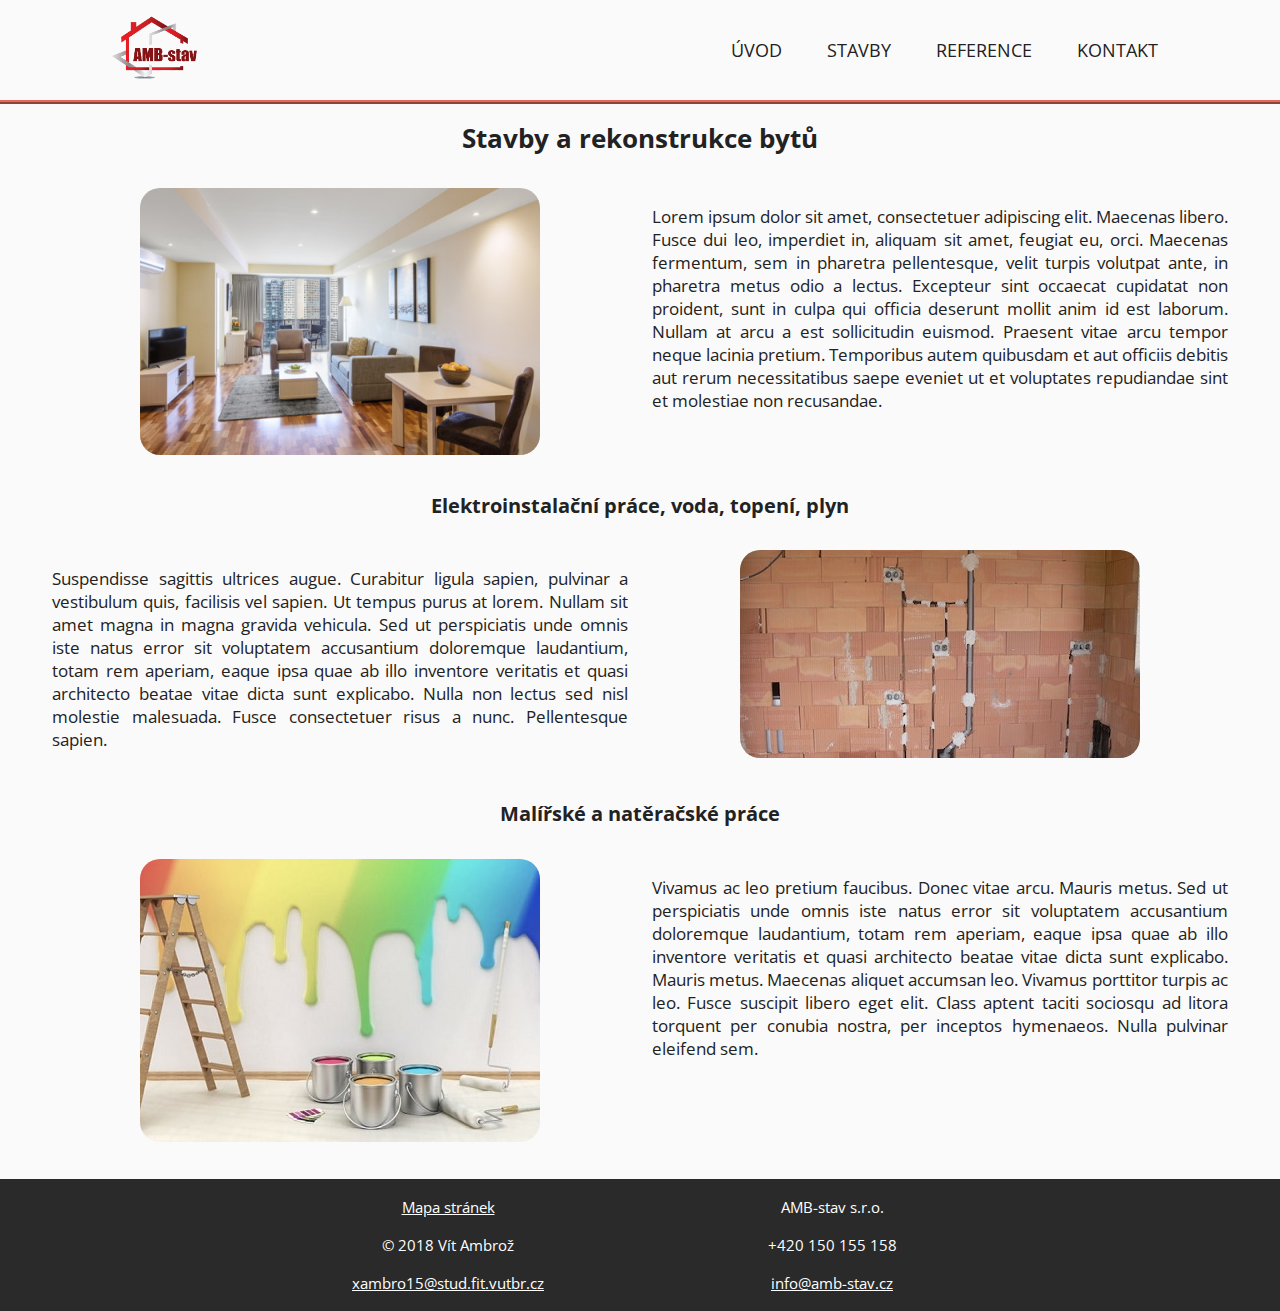
<file: proj2/stavby-byty.html>
<!DOCTYPE html>
<html>
    <head>
        <meta charset="UTF-8">
        <meta name="description" content="Stavební firma AMB-stav s.r.o. Stavební a zednické práce.">
        <meta name="keywords" content="stavby, domy, byty, zahrady, rekonstrukce, AMB-stav">
        <meta name="author" content="Vít Ambrož">
        <link href="https://fonts.googleapis.com/css?family=Open+Sans" rel="stylesheet" type="text/css">
        <link rel="stylesheet" type="text/css" href="css/style.css">
        <script type="text/javascript" src="js/jquery-3.3.1.min.js"></script>
        <script type="text/javascript" src="js/main.js"></script>
        <title>AMB-stav | Byty</title>
    </head>
    <body>
        <header>
            <a id="anchor-logo" href="http://www.stud.fit.vutbr.cz/~xambro15/index.html"><img id="header_logo" src="img/logo.png" alt="logo"></a>
            <nav>
                <ul>
                    <li>
                        <a href="index.html">ÚVOD</a>
                    </li>
                    <li class="dropdown">
                        <a href="stavby.html">STAVBY</a>
                        <div class="dropdown-content">
                            <a href="stavby-domy.html">DOMY</a>
                            <a href="stavby-byty.html">BYTY</a>
                            <a href="stavby-zahrady.html">ZAHRADY</a>
                        </div>
                    </li>
                    <li class="dropdown">
                        <a href="reference.html">REFERENCE</a>
                        <div class="dropdown-content">
                            <a href="reference-fotogalerie.html">FOTOGALERIE</a>
                            <a href="reference-sponzoring.html">SPONZORING</a>
                        </div>
                    </li>
                    <li><a href="kontakt.html">KONTAKT</a></li>
                </ul>
            </nav>
        </header>

		<div class="main main-top">
			<h2>Stavby a rekonstrukce bytů</h2>
			<div class="general-section">
                <div class="cols2 item-image">
                    <img src="img/flat.jpg" alt="byty">
                </div>
                <div class="cols2 item-image">
                    <p>Lorem ipsum dolor sit amet, consectetuer adipiscing elit. Maecenas libero. Fusce dui leo, imperdiet in, aliquam sit amet, feugiat eu, orci. Maecenas fermentum, sem in pharetra pellentesque, velit turpis volutpat ante, in pharetra metus odio a lectus. Excepteur sint occaecat cupidatat non proident, sunt in culpa qui officia deserunt mollit anim id est laborum. Nullam at arcu a est sollicitudin euismod. Praesent vitae arcu tempor neque lacinia pretium. Temporibus autem quibusdam et aut officiis debitis aut rerum necessitatibus saepe eveniet ut et voluptates repudiandae sint et molestiae non recusandae.</p>        
                </div>
            </div>

            <h3>Elektroinstalační práce, voda, topení, plyn</h3>
            <div class="general-section">
                <div class="cols2 item-image">
                    <p>Suspendisse sagittis ultrices augue. Curabitur ligula sapien, pulvinar a vestibulum quis, facilisis vel sapien. Ut tempus purus at lorem. Nullam sit amet magna in magna gravida vehicula. Sed ut perspiciatis unde omnis iste natus error sit voluptatem accusantium doloremque laudantium, totam rem aperiam, eaque ipsa quae ab illo inventore veritatis et quasi architecto beatae vitae dicta sunt explicabo. Nulla non lectus sed nisl molestie malesuada. Fusce consectetuer risus a nunc. Pellentesque sapien.</p>
                </div>
                <div class="cols2 item-image">
                    <img src="img/elektro.JPG" alt="elektro">
                </div>
            </div>

            <h3>Malířské a natěračské práce</h3>
            <div class="general-section">
                <div class="cols2 item-image">
                    <img src="img/malir.jpg" alt="dlazby">
                </div>
                <div class="cols2 item-image">
                    <p>Vivamus ac leo pretium faucibus. Donec vitae arcu. Mauris metus. Sed ut perspiciatis unde omnis iste natus error sit voluptatem accusantium doloremque laudantium, totam rem aperiam, eaque ipsa quae ab illo inventore veritatis et quasi architecto beatae vitae dicta sunt explicabo. Mauris metus. Maecenas aliquet accumsan leo. Vivamus porttitor turpis ac leo. Fusce suscipit libero eget elit. Class aptent taciti sociosqu ad litora torquent per conubia nostra, per inceptos hymenaeos. Nulla pulvinar eleifend sem.</p>
                </div>
            </div>
        </div>

		<footer>
            <div class="footer-container">
                <div class="footer-block">
                    <p><a href="mapa.html">Mapa stránek</a></p>
                    <p>&copy; 2018 Vít Ambrož</p>
                    <p><a href="mailto:">xambro15@stud.fit.vutbr.cz</a></p>
                </div>
                <div class="footer-block">
                    <p>AMB-stav s.r.o.</p>
                    <p>+420 150 155 158</p>
                    <p><a href="mailto:">info@amb-stav.cz</a></p>
                </div>
            </div>
        </footer>
    </body>
</html>
</file>
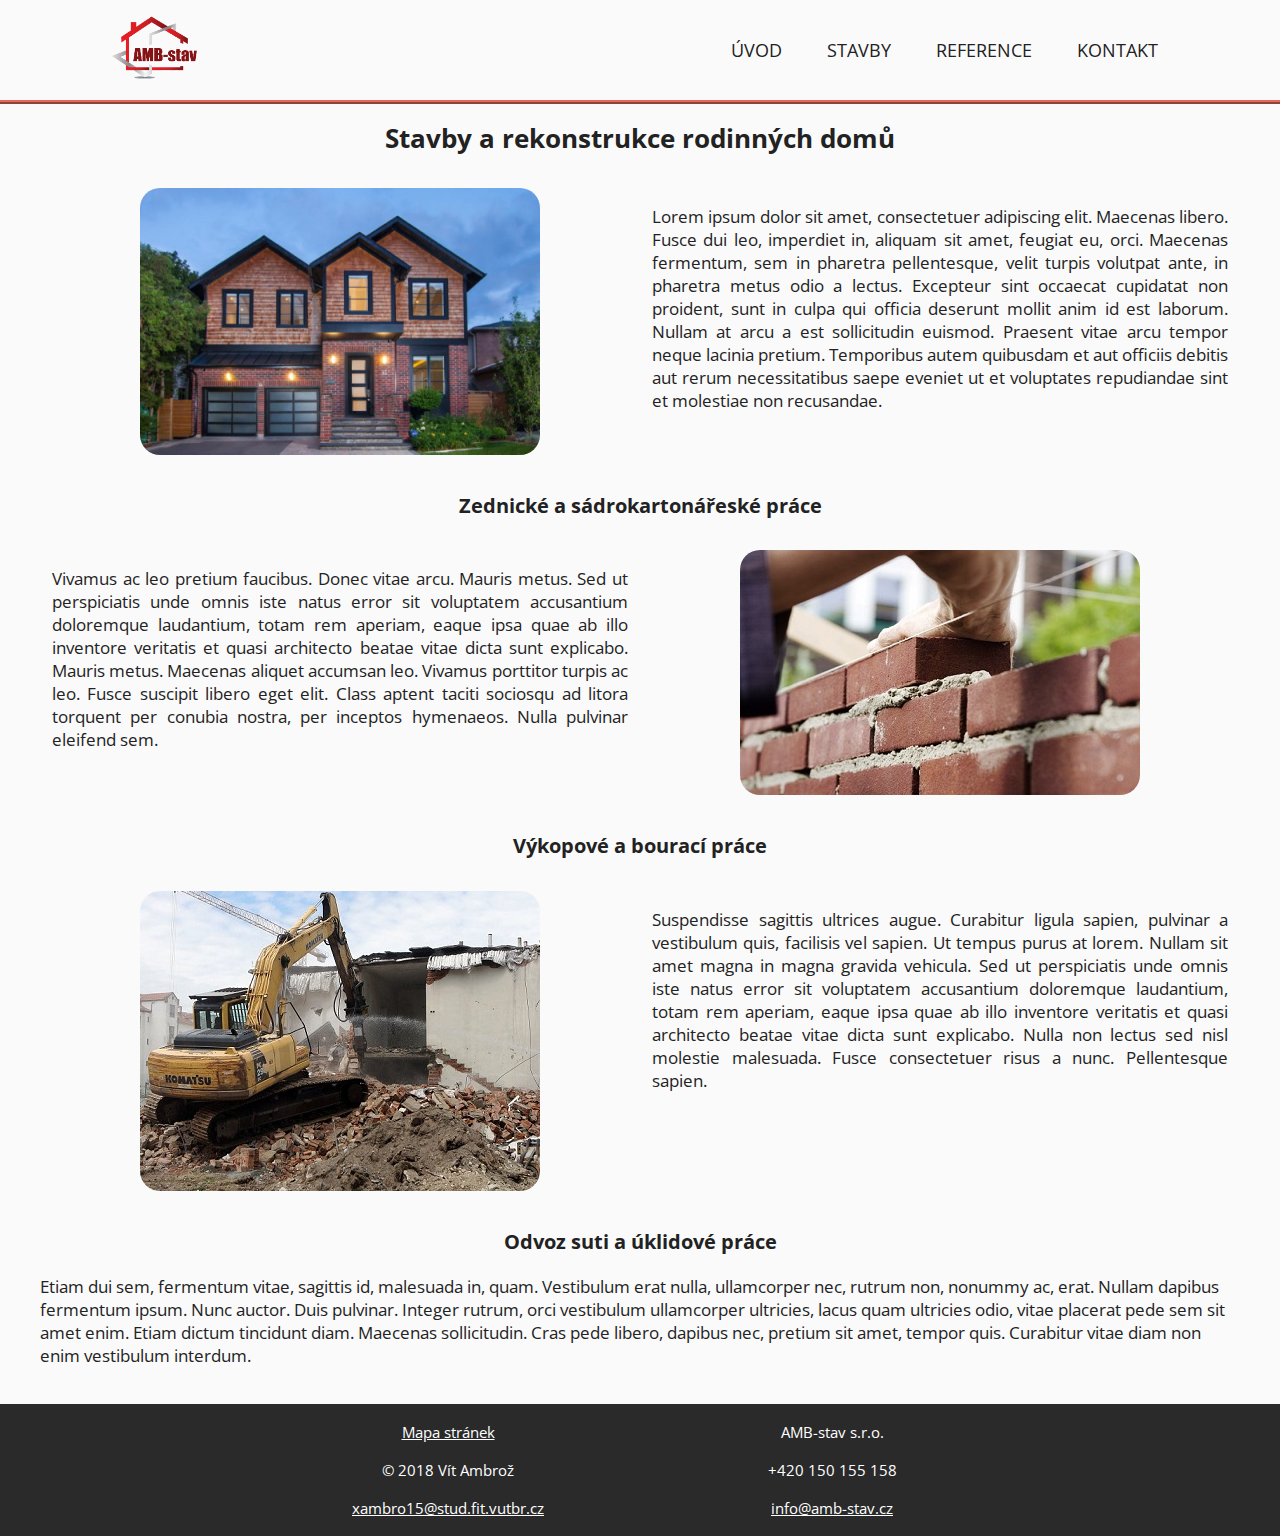
<file: proj2/stavby-domy.html>
<!DOCTYPE html>
<html>
    <head>
        <meta charset="UTF-8">
        <meta name="description" content="Stavební firma AMB-stav s.r.o. Stavební a zednické práce.">
        <meta name="keywords" content="stavby, domy, byty, zahrady, rekonstrukce, AMB-stav">
        <meta name="author" content="Vít Ambrož">
        <link href="https://fonts.googleapis.com/css?family=Open+Sans" rel="stylesheet" type="text/css">
        <link rel="stylesheet" type="text/css" href="css/style.css">
        <script type="text/javascript" src="js/jquery-3.3.1.min.js"></script>
        <script type="text/javascript" src="js/main.js"></script>
        <title>AMB-stav | Rodinné domy</title>
    </head>
    <body>
        <header>
            <a id="anchor-logo" href="http://www.stud.fit.vutbr.cz/~xambro15/index.html"><img id="header_logo" src="img/logo.png" alt="logo"></a>
            <nav>
                <ul>
                    <li>
                        <a href="index.html">ÚVOD</a>
                    </li>
                    <li class="dropdown">
                        <a href="stavby.html">STAVBY</a>
                        <div class="dropdown-content">
                            <a href="stavby-domy.html">DOMY</a>
                            <a href="stavby-byty.html">BYTY</a>
                            <a href="stavby-zahrady.html">ZAHRADY</a>
                        </div>
                    </li>
                    <li class="dropdown">
                        <a href="reference.html">REFERENCE</a>
                        <div class="dropdown-content">
                            <a href="reference-fotogalerie.html">FOTOGALERIE</a>
                            <a href="reference-sponzoring.html">SPONZORING</a>
                        </div>
                    </li>
                    <li><a href="kontakt.html">KONTAKT</a></li>
                </ul>
            </nav>
        </header>

		<div class="main main-top">
			<h2>Stavby a rekonstrukce rodinných domů</h2>
			<div class="general-section">
                <div class="cols2 item-image">
                    <img src="img/reference.jpg" alt="rodinne domy">
                </div>
                <div class="cols2 item-image">
                    <p>Lorem ipsum dolor sit amet, consectetuer adipiscing elit. Maecenas libero. Fusce dui leo, imperdiet in, aliquam sit amet, feugiat eu, orci. Maecenas fermentum, sem in pharetra pellentesque, velit turpis volutpat ante, in pharetra metus odio a lectus. Excepteur sint occaecat cupidatat non proident, sunt in culpa qui officia deserunt mollit anim id est laborum. Nullam at arcu a est sollicitudin euismod. Praesent vitae arcu tempor neque lacinia pretium. Temporibus autem quibusdam et aut officiis debitis aut rerum necessitatibus saepe eveniet ut et voluptates repudiandae sint et molestiae non recusandae.</p>        
                </div>
            </div>

            <h3>Zednické a sádrokartonářeské práce</h3>
            <div class="general-section">
                <div class="cols2 item-image">
                    <p>Vivamus ac leo pretium faucibus. Donec vitae arcu. Mauris metus. Sed ut perspiciatis unde omnis iste natus error sit voluptatem accusantium doloremque laudantium, totam rem aperiam, eaque ipsa quae ab illo inventore veritatis et quasi architecto beatae vitae dicta sunt explicabo. Mauris metus. Maecenas aliquet accumsan leo. Vivamus porttitor turpis ac leo. Fusce suscipit libero eget elit. Class aptent taciti sociosqu ad litora torquent per conubia nostra, per inceptos hymenaeos. Nulla pulvinar eleifend sem.</p>
                </div>
                <div class="cols2 item-image">
                    <img src="img/zednik.jpg" alt="zednik">
                </div>
            </div>

            <h3>Výkopové a bourací práce</h3>
            <div class="general-section">
                <div class="cols2 item-image">
                    <img src="img/bagr.jpg" alt="bagr">
                </div>
                <div class="cols2 item-image">
                    <p>Suspendisse sagittis ultrices augue. Curabitur ligula sapien, pulvinar a vestibulum quis, facilisis vel sapien. Ut tempus purus at lorem. Nullam sit amet magna in magna gravida vehicula. Sed ut perspiciatis unde omnis iste natus error sit voluptatem accusantium doloremque laudantium, totam rem aperiam, eaque ipsa quae ab illo inventore veritatis et quasi architecto beatae vitae dicta sunt explicabo. Nulla non lectus sed nisl molestie malesuada. Fusce consectetuer risus a nunc. Pellentesque sapien.</p>
                </div>
            </div>
                
            <h3>Odvoz suti a úklidové práce</h3>
            <p>Etiam dui sem, fermentum vitae, sagittis id, malesuada in, quam. Vestibulum erat nulla, ullamcorper nec, rutrum non, nonummy ac, erat. Nullam dapibus fermentum ipsum. Nunc auctor. Duis pulvinar. Integer rutrum, orci vestibulum ullamcorper ultricies, lacus quam ultricies odio, vitae placerat pede sem sit amet enim. Etiam dictum tincidunt diam. Maecenas sollicitudin. Cras pede libero, dapibus nec, pretium sit amet, tempor quis. Curabitur vitae diam non enim vestibulum interdum.</p>
        </div>

		<footer>
            <div class="footer-container">
                <div class="footer-block">
                    <p><a href="mapa.html">Mapa stránek</a></p>
                    <p>&copy; 2018 Vít Ambrož</p>
                    <p><a href="mailto:">xambro15@stud.fit.vutbr.cz</a></p>
                </div>
                <div class="footer-block">
                    <p>AMB-stav s.r.o.</p>
                    <p>+420 150 155 158</p>
                    <p><a href="mailto:">info@amb-stav.cz</a></p>
                </div>
            </div>
        </footer>
    </body>
</html>
</file>
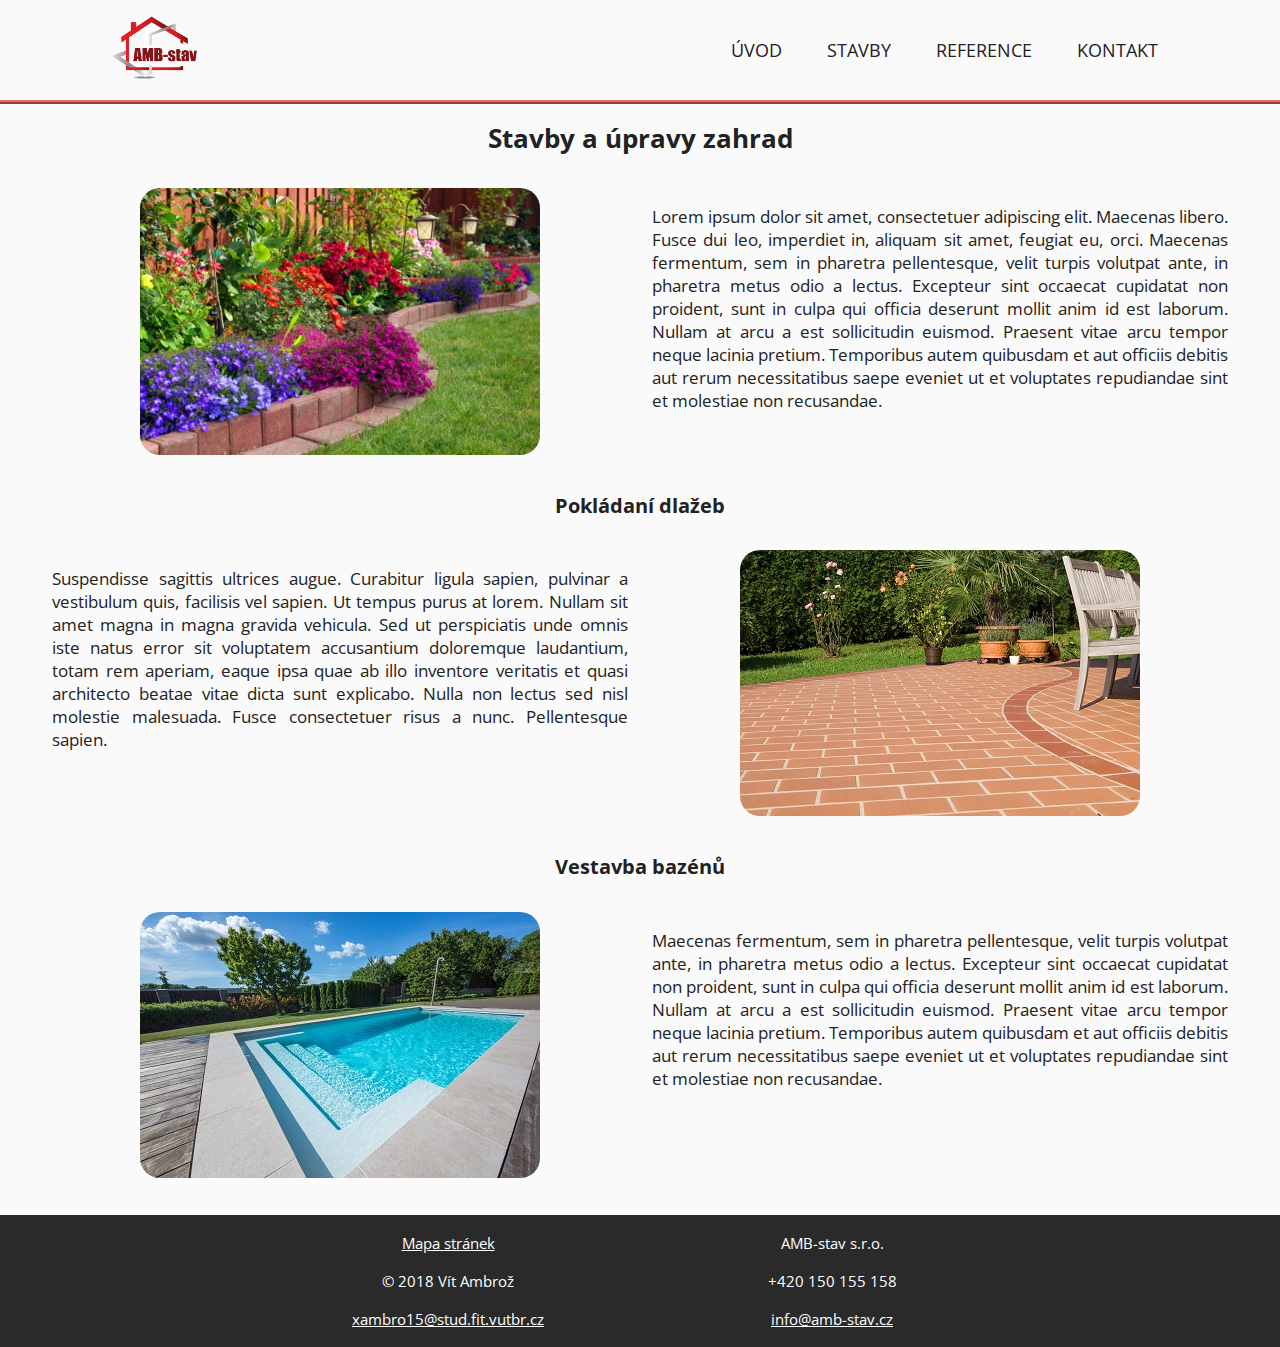
<file: proj2/stavby-zahrady.html>
<!DOCTYPE html>
<html>
    <head>
        <meta charset="UTF-8">
        <meta name="description" content="Stavební firma AMB-stav s.r.o. Stavební a zednické práce.">
        <meta name="keywords" content="stavby, domy, byty, zahrady, rekonstrukce, AMB-stav">
        <meta name="author" content="Vít Ambrož">
        <link href="https://fonts.googleapis.com/css?family=Open+Sans" rel="stylesheet" type="text/css">
        <link rel="stylesheet" type="text/css" href="css/style.css">
        <script type="text/javascript" src="js/jquery-3.3.1.min.js"></script>
        <script type="text/javascript" src="js/main.js"></script>
        <title>AMB-stav | Zahrady</title>
    </head>
    <body>
        <header>
            <a id="anchor-logo" href="http://www.stud.fit.vutbr.cz/~xambro15/index.html"><img id="header_logo" src="img/logo.png" alt="logo"></a>
            <nav>
                <ul>
                    <li>
                        <a href="index.html">ÚVOD</a>
                    </li>
                    <li class="dropdown">
                        <a href="stavby.html">STAVBY</a>
                        <div class="dropdown-content">
                            <a href="stavby-domy.html">DOMY</a>
                            <a href="stavby-byty.html">BYTY</a>
                            <a href="stavby-zahrady.html">ZAHRADY</a>
                        </div>
                    </li>
                    <li class="dropdown">
                        <a href="reference.html">REFERENCE</a>
                        <div class="dropdown-content">
                            <a href="reference-fotogalerie.html">FOTOGALERIE</a>
                            <a href="reference-sponzoring.html">SPONZORING</a>
                        </div>
                    </li>
                    <li><a href="kontakt.html">KONTAKT</a></li>
                </ul>
            </nav>
        </header>

		<div class="main main-top">
			<h2>Stavby a úpravy zahrad</h2>
			<div class="general-section">
                <div class="cols2 item-image">
                    <img src="img/garden.jpg" alt="zahrada">
                </div>
                <div class="cols2 item-image">
                    <p>Lorem ipsum dolor sit amet, consectetuer adipiscing elit. Maecenas libero. Fusce dui leo, imperdiet in, aliquam sit amet, feugiat eu, orci. Maecenas fermentum, sem in pharetra pellentesque, velit turpis volutpat ante, in pharetra metus odio a lectus. Excepteur sint occaecat cupidatat non proident, sunt in culpa qui officia deserunt mollit anim id est laborum. Nullam at arcu a est sollicitudin euismod. Praesent vitae arcu tempor neque lacinia pretium. Temporibus autem quibusdam et aut officiis debitis aut rerum necessitatibus saepe eveniet ut et voluptates repudiandae sint et molestiae non recusandae.</p>        
                </div>
            </div>

            <h3>Pokládaní dlažeb</h3>
            <div class="general-section">
                <div class="cols2 item-image">
                    <p>Suspendisse sagittis ultrices augue. Curabitur ligula sapien, pulvinar a vestibulum quis, facilisis vel sapien. Ut tempus purus at lorem. Nullam sit amet magna in magna gravida vehicula. Sed ut perspiciatis unde omnis iste natus error sit voluptatem accusantium doloremque laudantium, totam rem aperiam, eaque ipsa quae ab illo inventore veritatis et quasi architecto beatae vitae dicta sunt explicabo. Nulla non lectus sed nisl molestie malesuada. Fusce consectetuer risus a nunc. Pellentesque sapien.</p>
                </div>
                <div class="cols2 item-image">
                    <img src="img/dlazba.jpg" alt="dlazba">
                </div>
            </div>

            <h3>Vestavba bazénů</h3>
            <div class="general-section">
                <div class="cols2 item-image">
                    <img src="img/bazen.jpg" alt="bazen">
                </div>
                <div class="cols2 item-image">
                    <p>Maecenas fermentum, sem in pharetra pellentesque, velit turpis volutpat ante, in pharetra metus odio a lectus. Excepteur sint occaecat cupidatat non proident, sunt in culpa qui officia deserunt mollit anim id est laborum. Nullam at arcu a est sollicitudin euismod. Praesent vitae arcu tempor neque lacinia pretium. Temporibus autem quibusdam et aut officiis debitis aut rerum necessitatibus saepe eveniet ut et voluptates repudiandae sint et molestiae non recusandae.</p>        
                </div>
            </div>
        </div>

		<footer>
            <div class="footer-container">
                <div class="footer-block">
                    <p><a href="mapa.html">Mapa stránek</a></p>
                    <p>&copy; 2018 Vít Ambrož</p>
                    <p><a href="mailto:">xambro15@stud.fit.vutbr.cz</a></p>
                </div>
                <div class="footer-block">
                    <p>AMB-stav s.r.o.</p>
                    <p>+420 150 155 158</p>
                    <p><a href="mailto:">info@amb-stav.cz</a></p>
                </div>
            </div>
        </footer>
    </body>
</html>
</file>
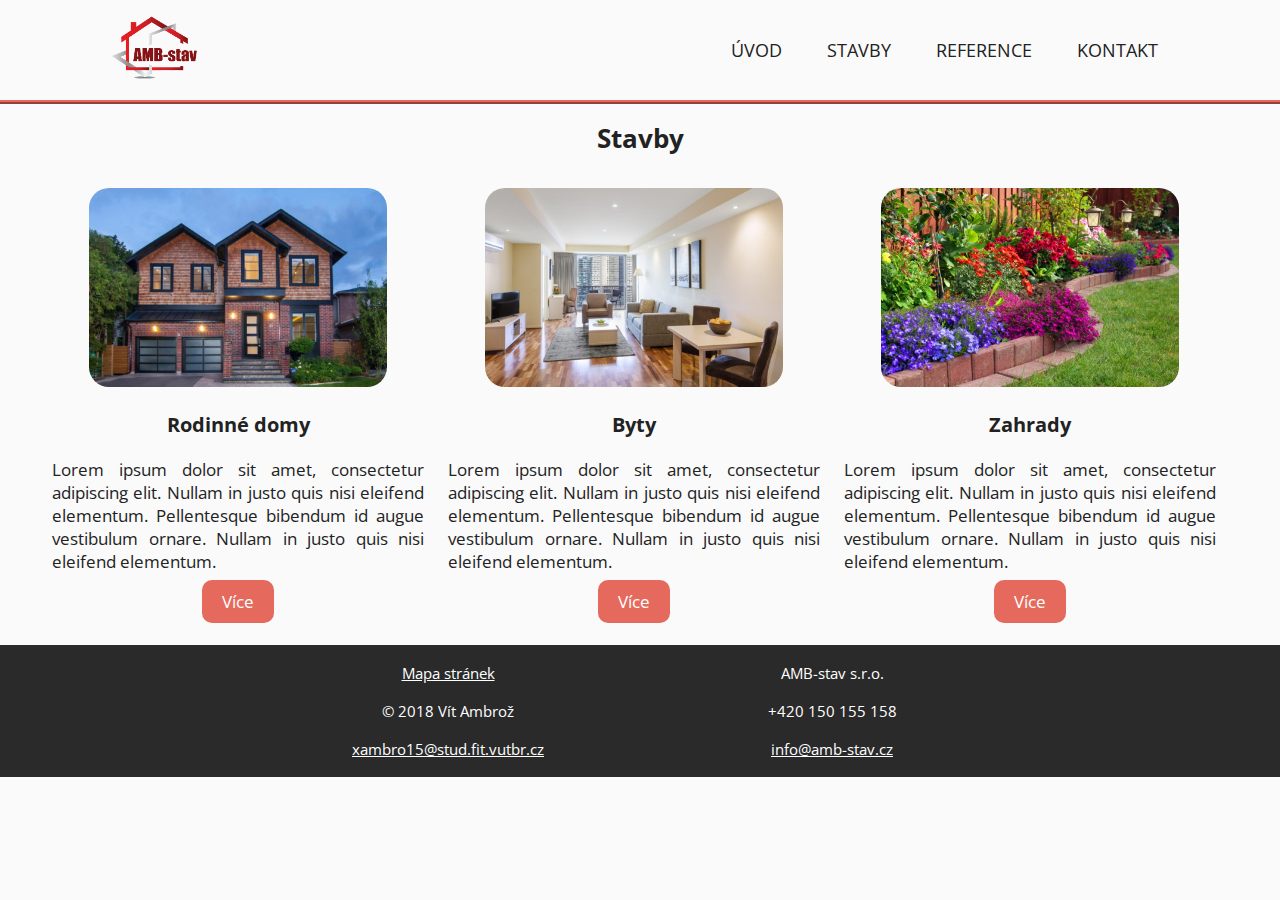
<file: proj2/stavby.html>
<!DOCTYPE html>
<html>
	<head>
		<meta charset="UTF-8">
		<meta name="description" content="Stavební firma AMB-stav s.r.o. Stavební a zednické práce.">
		<meta name="keywords" content="stavby, domy, byty, zahrady, rekonstrukce, AMB-stav">
		<meta name="author" content="Vít Ambrož">
		<link href="https://fonts.googleapis.com/css?family=Open+Sans" rel="stylesheet" type="text/css">
		<link rel="stylesheet" type="text/css" href="css/style.css">
		<script type="text/javascript" src="js/jquery-3.3.1.min.js"></script>
		<script type="text/javascript" src="js/main.js"></script>
		<title>AMB-stav | Stavby</title>
	</head>
	<body>
		<header>
			<a id="anchor-logo" href="http://www.stud.fit.vutbr.cz/~xambro15/index.html"><img id="header_logo" src="img/logo.png" alt="logo"></a>
			<nav>
				<ul>
					<li>
						<a href="index.html">ÚVOD</a>
					</li>
					<li class="dropdown">
						<a href="stavby.html">STAVBY</a>
						<div class="dropdown-content">
							<a href="stavby-domy.html">DOMY</a>
                            <a href="stavby-byty.html">BYTY</a>
                            <a href="stavby-zahrady.html">ZAHRADY</a>
						</div>
                    </li>
                    <li class="dropdown">
						<a href="reference.html">REFERENCE</a>
						<div class="dropdown-content">
                            <a href="reference-fotogalerie.html">FOTOGALERIE</a>
                            <a href="reference-sponzoring.html">SPONZORING</a>
						</div>
					</li>
					<li><a href="kontakt.html">KONTAKT</a></li>
				</ul>
			</nav>
		</header>
		<div class="main main-top">
			<h2>Stavby</h2>
            <div class="general-section">
                <div class="cols3 item-image">
                    <a href="stavby-domy.html"><img src="img/reference.jpg" alt="rodinne domy"></a>
                    <h3>Rodinné domy</h3>
                    <p>Lorem ipsum dolor sit amet, consectetur adipiscing elit. Nullam in justo quis nisi eleifend elementum. Pellentesque bibendum id augue vestibulum ornare. Nullam in justo quis nisi eleifend elementum.</p>
                    <a href="stavby-domy.html" class="button">Více</a>
                </div>
                <div class="cols3 item-image">
                    <a href="stavby-byty.html"><img src="img/flat.jpg" alt="byty"></a>
                    <h3>Byty</h3>
                    <p>Lorem ipsum dolor sit amet, consectetur adipiscing elit. Nullam in justo quis nisi eleifend elementum. Pellentesque bibendum id augue vestibulum ornare. Nullam in justo quis nisi eleifend elementum.</p>
                    <a href="stavby-byty.html" class="button">Více</a>
                </div>
                <div class="cols3 item-image">
                    <a href="stavby-zahrady.html"><img src="img/garden.jpg" alt="zahrady"></a>
                    <h3>Zahrady</h3>
                    <p>Lorem ipsum dolor sit amet, consectetur adipiscing elit. Nullam in justo quis nisi eleifend elementum. Pellentesque bibendum id augue vestibulum ornare. Nullam in justo quis nisi eleifend elementum.</p>
                    <a href="stavby-zahrady.html" class="button">Více</a>
                </div>
			</div>
        </div>
		<footer>
            <div class="footer-container">
                <div class="footer-block">
                    <p><a href="mapa.html">Mapa stránek</a></p>
                    <p>&copy; 2018 Vít Ambrož</p>
                    <p><a href="mailto:">xambro15@stud.fit.vutbr.cz</a></p>
                </div>
                <div class="footer-block">
                    <p>AMB-stav s.r.o.</p>
                    <p>+420 150 155 158</p>
                    <p><a href="mailto:">info@amb-stav.cz</a></p>
                </div>
            </div>
        </footer>
    </body>
</html>
</file>
<file: proj2/css/style.css>
html, body {
	font-family: 'Open Sans', sans-serif;
	padding: 0px;
	margin: 0px;
	color: #222222;
	background-color: #fafafa;
	min-width: 750px;
	font-size: 17px;
}


/* header */
header {
	position: fixed;
	width: 100%;
	min-width: 750px;
	color: #222222;
	background-color: #fafafa;
	border-bottom: 4px ridge #e56a5d;
	z-index: 1;
}

#anchor-logo {
	display: inline-block;
	margin-left: 8%;
	margin-top: 2px;
	margin-bottom: 2px;
}

#header_logo {
	width: 100px;
}

header nav {
	float: right;
	font-size: 18px;
	margin-right: 8%;
	margin-top: 20px;
}

header a {
	text-decoration: none;
	color: #222222;
}

header nav, header nav ul {
	display: inline-block;
}

header li {
	display: inline-block;
	position: relative;
}

header li a {
	padding: 25px 20px;
}

header li a:hover {
	color: #333333;
	background-color: #dddddd;
	border-radius: 10px;
}

.dropdown-content {
	display: none;
	margin-top: 15px;
    position: absolute;
    min-width: 130px;
	background-color: #fafafa;
	border-radius: 10px;
}

.dropdown:hover .dropdown-content {
    display: block;
}

.dropdown-content a {
	padding: 10px;
	display: block;
}

.dropdown:hover .dropdown-content a:hover {
	color: #333333;
	background-color: #dddddd;
}

/* image at home section */
#image-header
{
	position: relative;
	width: 100%;
	margin: 0px auto;
	margin-bottom: 50px;
	padding-top: 30px;
}

#home-image {
	width: 100%;
}

#home-logo {
	width: 15%;
	position: absolute;
	right: 0px;
	bottom: 0px;
	padding-right: 50px;
}

#image-header h2 {
	position: absolute;
	left: 50%;
	transform: translateX(-50%);
	bottom: 5px;
	font-size: 3vw;
	color: #ffffff;
	text-shadow: 2px 2px 2px #ffffff;
	letter-spacing: 4px;
}

/* Home page */
.home-main {
	text-align: center;
	margin: 40px 0px;
}

.home-main .space {
	margin: 0px 3% 0px 3%;
	display: inline-block;
}

.home-block {
	display: inline-block;
	width: 45%;
}

.home-block img {
	border: 5px solid #e56a5d;
	border-radius: 20px;
	box-shadow: 1px 1px 10px #2e2e2e;
	margin: 0px auto;
	width: 100%;
	max-width: 400px;
}

.home-block h2 {
	background-color: #e56a5d;
	color: white;
	margin: 0px auto;
	margin-bottom: 15px;
	border-radius: 10px;
}

.home-block a {
	text-decoration: none;
}

.home-block p {
	padding: 10px;
	text-align: justify;
	padding: 5px 20px 5px 20px;
}


/* sections in other documents */
.button {
	background-color: #e56a5d;
	color: white;
	text-decoration: none;
	padding: 10px 20px 10px 20px;
	border-radius: 10px;
}

.main {
	max-width: 1200px;
	margin: 0px auto;
	background-color: #fafafa;
	padding: 20px;
	height: 100%;
}

.main ul li a {
	text-decoration: none;
	color: #222222;
}

.main-top {
	padding-top: 100px;
}

.main-top h2, h3, h4 {
	text-align: center;
}

.general-section .cols3
{
	float: left;
    width: 31%;
	text-align: center;
	padding: 1%;
}

.general-section .cols2
{
	float: left;
    width: 48%;
	text-align: center;
	padding: 1%;
}

.general-section img {
	width: 80%;
	max-width: 400px;
}

.general-section p {
	text-align: justify;
}

.general-section:after {
	content: "";
    display: table;
    clear: both;
}

.item-image img {
	border-radius: 20px;
}

/* specific styles for contant and global map */
.contact {
	text-align: center;
}

#contact-email {
	color: #e56a5d;
}

#contact-logo {
	width: 250px;
}

#map a {
	text-decoration: underline;
}


/* Box with news and actions */
#news-box {
	margin-top: 60px;
	border: 2px solid #e56a5d;
	border-radius: 10px;
}

#news-box h2
{
	cursor: pointer;
	color: #ffffff;
	background-color: #e56a5d;
	border-radius: 5px;
	margin: 0px;
	padding: 10px;
}

#news-box div 
{
	padding: 10px;
}


/* footer */
footer {
	background-color: #2a2a2a;
	width: 100%;
	color: white;
	margin: 0px auto;
	font-size: 15px;
}

footer p {
	margin: 18px 0px;
}

footer a {
	color: white;
}

footer .footer-container {
    margin: 0 20%;
}

footer .footer-container:after {
	content: "";
	display: table;
	clear: both;
}

footer .footer-block {
	float: left;
	width: 50%;
	text-align: center;
}


/* styles for printer */
@media print {
    header, #image-header, #news-box, .button, footer {
    	display: none;
	}
}
</file>
<file: proj1/itw1.css>
/* CSS Document */
html, body {
    padding: 0;
    margin: 0;
  }
  
  h1, h2 {
    font-family: Lobster;
    letter-spacing: 1px;
    color: #5D4037;
  }
  
  a {
    text-decoration: none;
    color: white; 
  }
  
  a:hover {
    text-decoration: underline;
  }
  
  header {
      min-width: 960px;
  }
  
  #navbar {
    position: relative;
    background: linear-gradient(to right, #ff6f00, #ffa000);
    border-top: 4px solid #3E2723;
  }
  
  #navbar ul {
    list-style-type: none;
    margin: 16px 0;
    padding-left: 0px;
  }
  
  #navbar .menu {
    position: relative;
    width: 960px;
    margin: 0 auto;
    font-family: 'Crimson Text';
    font-size: 13pt;
    letter-spacing: 1pt;
    font-weight: bold;
  }
  
  .logo {
    display: flex;
    position: absolute; 
    left: 381px;
    top: 0; 
    margin: 0;
    width: 198px;
    height: 122px;
    background: url(img/logo.png);
  }
  
  .logo a {
    width: 100%;
  }
  
  .logo span {
    visibility: hidden;
  }
  
  .menu-left {
    display: inline-block;
  }
  
  .menu-left li {
    display: inline;
    padding: 8px 45px 8px 0;
  }
  
  .menu-right {
    float: right;
  }
  
  .menu-right li {
    display: inline;
    padding: 8px 0px 8px 45px;
  }
  
  #page-title {
    text-align: center;
    background: url(img/bg.png) no-repeat center;
    background-size: cover;
    min-width: 960px;
    height: 230px;
    margin-top: 1px;
    padding-top: 160px;
  }
  
  #page-title h1 {
    font-size: 35pt;
    margin-top: 0px;
    margin-bottom: 30px;
  }
  
  #page-title p {
    font-family: 'Crimson Text';
    font-size: 12pt;
    font-weight: bold;
  }
  
  
  
  /* main content */
  #main {
    min-width: 960px;
    padding-bottom: 20px;
    background: url(img/pattern.png);
  }
  
  #main a {
    color: #FF8F00;
  }
  
  .row:before, .row:after {
    content: "";
    display: table;
    clear: both;
  }
  
  .main-text {
    width: 960px;
    min-width: 960px;
    margin: 0 auto;
    text-align: center;
    padding-top: 65px;
    padding-bottom: 30px;
  }
  
  .main-text h1 {
    font-size: 35pt;
    margin: 0px;
  }
  
  .main-text p {
    font-family: 'Crimson Text';
    font-size: 12pt;
    padding: 0 30px;
    margin-top: 25px;
  }
  
  .main-map {
    width: 960px;
    min-width: 960px;
    margin: 0 auto;
  }
  
  .box {
    background: white;
    border: 2px solid #eeeeee;
    padding: 25px 14px 16px 14px;
    font-family: 'Crimson Text';
    font-size: 12pt;
    margin-top: 20px;
  }
  
  .box h1, h2 {
    margin: 0px;
  }
  
  .box h2 {
    font-size: 19pt;
    margin-bottom: 25px;
  }
  
  .contacts {
    width: 960px;
    min-width: 960px;
    margin: 0 auto;
  }
  
  .form {
    float: left;
    width: 57%;
  }
  
  .form input {
    font-family: 'Crimson Text';
    font-size: 12pt;
    border: 1px solid #dddddd;
    color: #888888;
    background: #fbfbfb;
    padding: 5px 6px;
  }
  
  .form input[type=text], input[type=email] {
    width: 85%;
  }
  
  .form input[type=radio], input[type=checkbox] {
    width: 1em;
    height: 1em;
  }
  
  .form textarea {
    font-family: 'Crimson Text';
    font-size: 12pt;
    border: 1px solid #dddddd;
    color: #888888;
    background: #fbfbfb;
    width: 92%;
    margin-bottom: 18px;
    padding: 10px 8px;
  }
  
  .form .submit {
    width: 16%;
    font-family: 'Crimson Text';
    font-size: 12pt;  
    border: none;
    padding: 10px 0px;
    color: white;
    background: #FF8F00;
  }
  
  .row .left, .right {
    float: left;
    width: 50%;
    margin-bottom: 18px;
  }
  
  .info {
    float: left;
    width: 33%;
    margin-left: 6.5%;
  }
  
  .info p {
    margin: 0;
  }
  
  .sidebar-social .fab {
    font-size: 34px;
    margin-right: 15px;
  }
  
  .sidebar-social .fab:hover {
    cursor: pointer;
    color: #5D4037;
  }
  
  .newsletter {
    width: 928px;
    margin: 0 auto;
    margin-top: 20px;
  }
  
  .newsletter p {
    margin-top: 0px;
    margin-bottom: 0px;
  }
  
  .newsletter input {
    width: 78%;
    font-family: 'Crimson Text';
    font-size: 12pt;
    border: 1px solid #dddddd;
    padding: 9px 6px;
    color: #dddddd;
    background: #f8f8f8;
  }
  
  .newsletter .submit {
    width: 20%;
    font-family: 'Crimson Text';
    font-size: 12pt;  
    border: none;
    padding: 10px 0px;
    color: white;
    background: #FF8F00;
    margin-left: -4px;
  }
  
  .submit:hover {
    cursor: pointer;
    background: #5D4037;
  }
  


  /* footer */
  #footer { 
    min-width: 960px;
    background-color: #252525;
  }
  
  .main {
    width: 960px;
    min-width: 960px;
    margin: 0 auto;
    font-family: 'Crimson Text';
    font-size: 12pt;
    color: white;
  }
  
  .main .hours {
    float: left;
    width: 25%;
  }
  
  .main .about {
    float: left;
    margin-left: 13%;
    width: 24%;
  }
  
  .main .menu {
    float: left;
    margin-left: 17%;
    width: 21%;
  }
  
  .main:after {
    content: "";
    display: table;
    clear: both;
  }
  
  .main .inner {  
    width: 100%;
    padding-top: 30px;
    padding-bottom: 20px;
  }
  
  .footer-title {
    font-weight: bold;
    font-size: 13pt;
    padding-bottom: 15px;
    margin-bottom: 15px;
    border-bottom: 1pt solid white;
  }
  
  .hours .footer-title {
    width: 92%;
  }
  
  .footer-content table {
    width: 100%;
  }
  
  .footer-content td {
    padding-bottom: 6px;
    padding-right: 16px;
  }
  
  .footer-content p {
    width: 98%;
    margin: 0;
  }
  
  .footer-content ul {
    padding-left: 0px;
  }
  
  .footer-content li {
    margin-bottom: 10px;
    list-style-position: inside;
  }
  
  .footer-content .social {
    margin: 0;
    margin-top: 8px;
    font-size: 34px;
  }
  
  .footer-content .fab {
    margin-right: 12px;
    color: #999999;
  }
  
  .footer-content .fas {
    color: #999999;
  }
  
  .footer-content .fab:hover {
    cursor: pointer;
    color: white;
  }
  
  .footer-content .fas:hover {
    cursor: pointer;
    color: white;
  }
  
  #copyright {
    background-color: #333333;
    text-align: center;
  }
  
  #copyright p {
    font-family: 'Crimson Text';
    font-size: 12pt;
    color: white;
    padding: 20px 0;
    margin: 0;
  }
</file>
